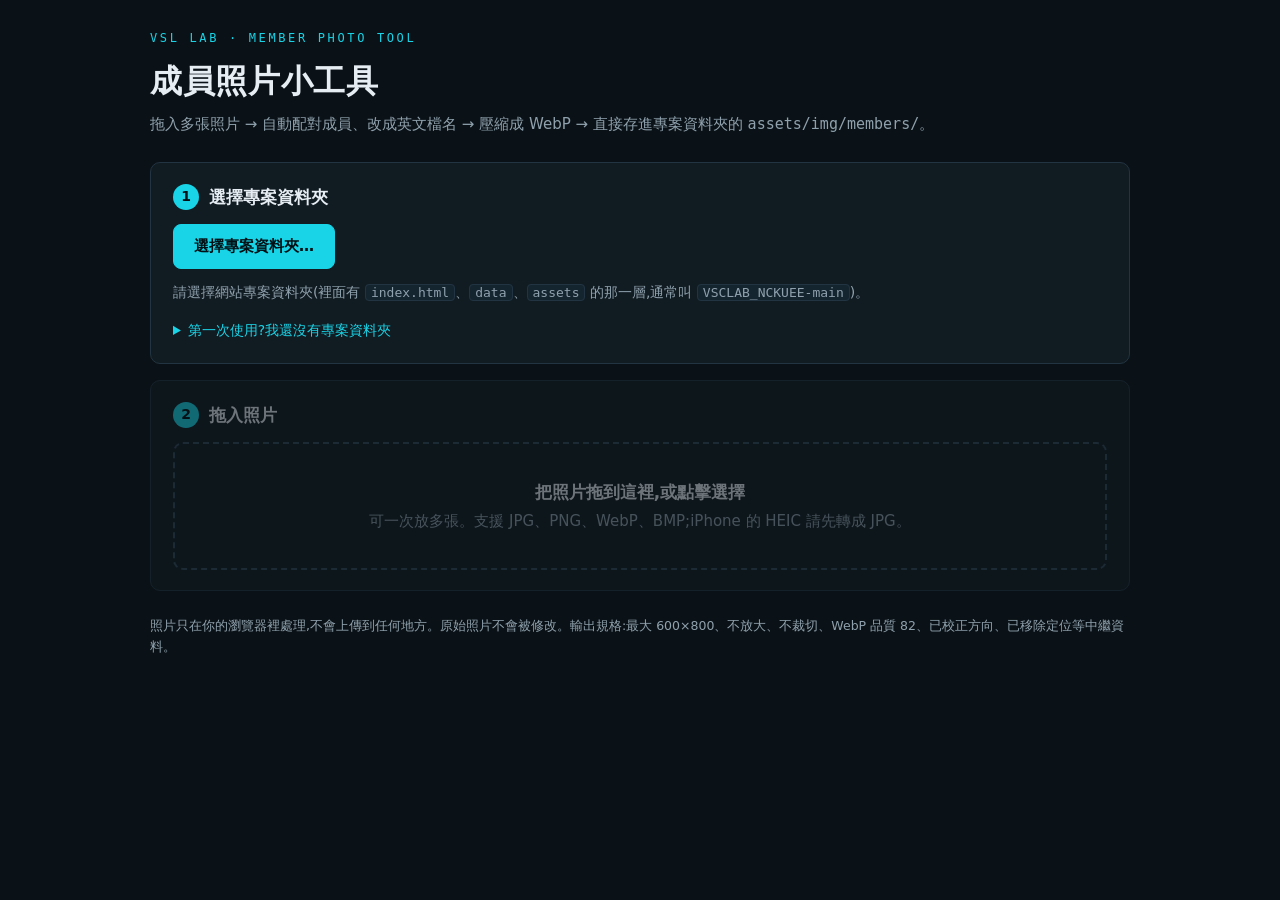
<file: tools/member-photo-tool.html>
<!doctype html>
<html lang="zh-Hant-TW">
<head>
<meta charset="utf-8">
<meta name="viewport" content="width=device-width, initial-scale=1">
<title>成員照片小工具 | 視覺與伺服控制實驗室</title>
<meta name="robots" content="noindex">
<style>
:root {
  --bg: #0b1217; --panel: #111b22; --panel2: #152530; --line: #223441; --line2: #2f4757;
  --text: #e6edf3; --muted: #8fa1ad; --acc: #19d3e6; --on-acc: #001014;
  --ok: #3ddc97; --warn: #ffb020; --err: #ff6b6b;
}
* { box-sizing: border-box; }
html { color-scheme: dark; }
body { margin: 0; background: var(--bg); color: var(--text); line-height: 1.7; font-size: 15px;
  font-family: "Segoe UI", "Microsoft JhengHei", "PingFang TC", "Noto Sans TC", system-ui, sans-serif; }
.wrap { width: min(980px, 94vw); margin: 0 auto; padding: 32px 0 80px; }
h1 { font-size: clamp(24px, 4vw, 32px); margin: 0 0 4px; letter-spacing: .02em; }
.sub { color: var(--muted); margin: 0 0 24px; }
.kicker { font: 12px/1 ui-monospace, Consolas, monospace; letter-spacing: .22em; color: var(--acc); margin-bottom: 10px; }
.card { background: var(--panel); border: 1px solid var(--line); border-radius: 10px; padding: 20px 22px; margin-bottom: 16px; }
.card[hidden] { display: none; }
.card.off { opacity: .45; pointer-events: none; }
h2 { font-size: 17px; margin: 0 0 12px; display: flex; align-items: center; gap: 10px; }
.num { flex: none; width: 26px; height: 26px; border-radius: 50%; background: var(--acc); color: var(--on-acc);
  display: grid; place-items: center; font-weight: 800; font-size: 14px; }
.btn { appearance: none; border: 1px solid var(--acc); background: var(--acc); color: var(--on-acc); font: inherit; font-weight: 700;
  padding: 9px 20px; border-radius: 8px; cursor: pointer; }
.btn:hover { filter: brightness(1.08); }
.btn.ghost { background: transparent; color: var(--acc); }
.btn.small { padding: 4px 12px; font-size: 13px; font-weight: 600; }
.btn:disabled { opacity: .4; cursor: not-allowed; filter: none; }
.btn.big { padding: 12px 28px; font-size: 16px; }
.row { display: flex; flex-wrap: wrap; gap: 10px; align-items: center; }
.msg { margin-top: 12px; font-size: 14px; }
.msg.ok { color: var(--ok); } .msg.err { color: var(--err); } .msg.wait { color: var(--muted); }
.banner { background: #3a2a0c; border: 1px solid var(--warn); color: #ffd98a; padding: 12px 16px; border-radius: 8px; margin-bottom: 16px; }
.banner[hidden] { display: none; }
details.help { margin-top: 14px; color: var(--muted); font-size: 14px; }
details.help summary { cursor: pointer; color: var(--acc); }
details.help ol { margin: 8px 0 0; padding-left: 22px; }
details.help code, .msg code, td code, li code { background: var(--panel2); border: 1px solid var(--line); border-radius: 4px; padding: 0 5px; font-size: 13px; }

#drop { border: 2px dashed var(--line2); border-radius: 10px; padding: 34px 16px; text-align: center; color: var(--muted); cursor: pointer; transition: .15s; }
#drop:hover, #drop.over { border-color: var(--acc); background: rgba(25, 211, 230, .06); color: var(--text); }
#drop b { color: var(--text); display: block; font-size: 17px; margin-bottom: 2px; }

.list { display: flex; flex-direction: column; gap: 10px; margin-top: 4px; }
.item { display: grid; grid-template-columns: 64px minmax(0, 1.2fr) minmax(0, 1.1fr) minmax(0, 1.5fr) 30px; gap: 8px 14px; align-items: center;
  background: var(--panel2); border: 1px solid var(--line); border-radius: 8px; padding: 10px 12px; }
.item.bad { border-color: #5a2b2b; }
.pv { width: 64px; height: 85px; background: #0b1217; border: 1px solid var(--line); border-radius: 6px; display: grid; place-items: center; overflow: hidden; font-size: 12px; color: var(--muted); text-align: center; }
.pv img { width: 100%; height: 100%; object-fit: contain; }
.fn { min-width: 0; }
.fn .o { font-weight: 600; word-break: break-all; }
.fn .s { color: var(--muted); font-size: 12.5px; }
select, input[type=text] { width: 100%; background: var(--bg); color: var(--text); border: 1px solid var(--line2); border-radius: 6px; padding: 7px 9px; font: inherit; }
select:focus, input[type=text]:focus { outline: 2px solid var(--acc); outline-offset: 0; }
.nmbox { display: flex; align-items: center; gap: 6px; }
.nmbox span { color: var(--muted); flex: none; }
.st { grid-column: 2 / 5; font-size: 13px; }
.st.ok { color: var(--ok); } .st.warn { color: var(--warn); } .st.err { color: var(--err); } .st.wait { color: var(--muted); }
.x { background: none; border: 0; color: var(--muted); font-size: 18px; cursor: pointer; align-self: start; }
.x:hover { color: var(--err); }
.opts { margin-top: 14px; display: flex; flex-wrap: wrap; gap: 16px 28px; align-items: center; justify-content: space-between; }
.opts label { cursor: pointer; }
.hint { color: var(--muted); font-size: 13px; }
.badge { font-size: 12px; color: var(--warn); margin-left: 6px; }

#results h3 { margin: 18px 0 6px; font-size: 15px; }
#results ul { margin: 0; padding-left: 20px; }
#results .tot { font-size: 16px; }
.box { background: var(--panel2); border: 1px solid var(--line); border-radius: 8px; padding: 12px 16px; margin-top: 10px; }
.mono { font-family: ui-monospace, Consolas, monospace; font-size: 13px; word-break: break-all; }
a { color: var(--acc); }
#toast { position: fixed; left: 50%; bottom: 24px; transform: translateX(-50%); background: #223441; border: 1px solid var(--line2); padding: 8px 18px; border-radius: 8px; opacity: 0; pointer-events: none; transition: .2s; z-index: 10; }
#toast.on { opacity: 1; }
footer { color: var(--muted); font-size: 12.5px; margin-top: 24px; }
@media (max-width: 760px) {
  .item { grid-template-columns: 64px 1fr 30px; }
  .item .fn { grid-column: 2; } .item .mb, .item .nmbox { grid-column: 1 / 4; } .st { grid-column: 1 / 4; } .x { grid-column: 3; grid-row: 1; }
}
</style>
</head>
<body>
<main class="wrap">
  <div class="kicker">VSL LAB · MEMBER PHOTO TOOL</div>
  <h1>成員照片小工具</h1>
  <p class="sub">拖入多張照片 → 自動配對成員、改成英文檔名 → 壓縮成 WebP → 直接存進專案資料夾的 <code>assets/img/members/</code>。</p>

  <div id="unsupported" class="banner" hidden><b>這個瀏覽器不能使用本工具。</b>請改用電腦版 <b>Chrome</b> 或 <b>Edge</b> 開啟(需要「選擇資料夾並寫入檔案」的功能)。</div>

  <section class="card" id="s1">
    <h2><span class="num">1</span>選擇專案資料夾</h2>
    <div class="row">
      <button class="btn" id="btnPick" type="button">選擇專案資料夾…</button>
    </div>
    <div class="msg wait" id="folderMsg">請選擇網站專案資料夾(裡面有 <code>index.html</code>、<code>data</code>、<code>assets</code> 的那一層,通常叫 <code>VSCLAB_NCKUEE-main</code>)。</div>
    <details class="help">
      <summary>第一次使用?我還沒有專案資料夾</summary>
      <ol>
        <li>打開 <a href="https://github.com/JhuoQing/VSCLAB_NCKUEE" target="_blank" rel="noopener">GitHub 倉庫頁面</a>,按綠色「Code」→「Download ZIP」。</li>
        <li>在下載的 ZIP 上按右鍵 →「解壓縮全部」,會得到 <code>VSCLAB_NCKUEE-main</code> 資料夾。</li>
        <li>回到這裡按「選擇專案資料夾」,選那個資料夾。下次再按,選取視窗會自動停在上次的位置。</li>
        <li>瀏覽器會跳出確認視窗,請按「查看檔案」,再按「編輯檔案」(中文字樣可能略有不同,按「允許」那一個就對了)。這是瀏覽器的安全規定,只有你選的這個資料夾會被存取。</li>
      </ol>
    </details>
  </section>

  <section class="card off" id="s2">
    <h2><span class="num">2</span>拖入照片</h2>
    <div id="drop" tabindex="0" role="button" aria-label="拖入或點擊選擇照片">
      <b>把照片拖到這裡,或點擊選擇</b>
      可一次放多張。支援 JPG、PNG、WebP、BMP;iPhone 的 HEIC 請先轉成 JPG。
    </div>
    <input id="file" type="file" accept="image/*,.heic,.heif" multiple hidden>
  </section>

  <section class="card" id="s3" hidden>
    <h2><span class="num">3</span>確認配對與檔名</h2>
    <div class="hint" style="margin:-4px 0 12px">預覽圖就是實際會存的結果。原檔名是中文姓名會自動配對成員,其他的請從下拉選單選人;英文檔名可以直接修改。</div>
    <div class="list" id="list"></div>
    <div class="opts">
      <div>
        <label><input type="checkbox" id="chkUpdate" checked> 同時更新 <code>data/members.js</code> 的 <code>photo</code> 欄位(建議勾選)</label>
        <div class="hint">不勾的話,圖片進了資料夾,網站上也不會顯示。</div>
      </div>
      <div class="row">
        <button class="btn ghost small" id="btnClear" type="button">清空全部</button>
        <button class="btn big" id="btnSave" type="button" disabled>存進專案資料夾</button>
      </div>
    </div>
  </section>

  <section class="card" id="results" hidden></section>

  <footer>照片只在你的瀏覽器裡處理,不會上傳到任何地方。原始照片不會被修改。輸出規格:最大 600×800、不放大、不裁切、WebP 品質 82、已校正方向、已移除定位等中繼資料。</footer>
</main>
<div id="toast"></div>

<script>
"use strict";
(() => {
/* ============ 設定 ============ */
const MAX_W = 600, MAX_H = 800, QUALITY = 0.82;
const OUT_REL = ["assets", "img", "members"];
const REPO = "JhuoQing/VSCLAB_NCKUEE";
// 拼音表(自動建議英文檔名用):由 ICU 的 Han-Latin 轉換產生,涵蓋基本漢字區,已去除聲調。格式「拼音:字字字|…」
const PINYIN_DATA = "a:啊嗄锕阿|ai:伌僾凒叆哀哎唉啀嗌嗳嘊噯埃塧壒娭娾嫒嬡愛懓懝挨捱敱敳昹暧曖欸毐溰溾濭爱瑷璦癌皑皚皧瞹矮砹硋碍礙艾蔼薆藹譪譺躷銰鎄鑀锿閡隘霭靄靉餲馤騃鱫鴱|an:侒俺儑唵啽垵埯堓婩媕安岸峖庵按揞晻暗案桉氨洝犴玵痷盦盫罯胺腤荌菴萻葊蓭誝諳谙豻貋銨錌铵闇隌雸鞌鞍韽馣鮟鵪鶕鹌黯鿷|ang:卬岇昂昻枊盎肮醠骯|ao:傲凹厫嗷嗸坳垇墺奡奥奧媪媼嫯岙岰嶅嶴廒慠懊扷抝拗摮擙敖柪梎滶澳熬爊獒獓璈磝翱翶翺聱芺蔜螯袄襖謷謸軪遨鏊鏖镺隞隩驁骜鰲鳌鷔鼇鿫|ba:丷仈八叐叭吧哵坝坺垻墢壩夿妭岜峇巴巼弝扒把抜拔捌朳柭欛灞炦爸犮玐疤癹矲笆粑紦罢罷羓耙胈芭茇菝蚆覇詙豝跁跋軷釛釟鈀钯霸靶颰魃魞鮊鲃鲅鲌鼥|bai:佰庍拜拝挀捭掰摆擘擺敗柏栢猈瓸白百稗竡粨粺絔薭襬贁败韛|ban:伴办半坂坢姅岅怑扮扳拌搬攽斑斒昄板柈湴版班瓣瓪瘢癍秚粄絆绊舨般蝂螁螌褩辦辬鈑鉡钣闆阪靽頒颁魬鳻|bang:傍垹塝帮幇幚幫捠搒梆棒棓榜浜牓玤磅稖綁縍绑膀艕蒡蚌蜯謗谤邦邫鎊镑鞤髈|bao:佨保儤勹勽包堡堢報媬嫑孢宝宲寚寳寶忁怉报抱暴曓枹煲爆珤窇笣緥胞苞菢葆蕔薄藵虣蚫袌褒褓襃豹賲趵鉋鑤铇闁雹靌靤飹飽饱駂骲髱鮑鲍鳵鴇鸨齙龅|bei:俻倍偝偹備僃北卑呗唄备孛悖悲惫愂憊揹昁杯桮梖椑焙牬犕狈狽珼琲盃碑碚禙糒背苝蓓藣蛽被褙誖貝贝軰輩辈邶郥鄁鉳鋇鐾钡陂鞁鞴骳鵯鹎|ben:倴坋坌奔奙捹撪本栟桳楍泍渀犇獖畚笨翉苯贲輽逩錛锛|beng:伻傰嘣埄埲塴奟崩嵭揼泵琣琫甏甭痭祊絣綳繃绷菶蹦迸逬鏰镚閍鞛|bi:佊佖俾偪匕吡哔啚嗶坒堛壁夶奰妣妼婢嬖嬶屄币幣幤庇庳廦弊弻弼彃彼必怭怶愊愎敝斃朼枈柀柲梐楅榌比毕毖毙毴沘湢滗滭潷濞煏熚狴獘獙珌璧畀畁畢疕疪痹痺皕睤碧禆秕笓笔筆筚箄箅箆篦篳粃粊綼縪繴罼聛腷臂舭苾荜荸萆萞蓖蓽蔽薜蜌螕袐裨襅襞襣觱詖诐豍貏貱賁贔赑跸蹕躃躄逼避邲鄙鄨鄪鉍鎞鏎鐴铋閇閉閟闭陛鞸韠飶饆馝駜驆髀髲魓鮅鰏鲾鵖鷝鷩鼊鼻|bian:便匾卞变変峅弁徧忭惼扁抃揙昪汳汴炞煸牑猵獱玣甂砭碥稨窆笾箯籩糄編緶缏编艑苄萹藊蝙褊覍變貶贬辡辧辨辩辫辮辯边辺遍邉邊釆鍽閞鞭鯾鯿鳊鴘|biao:俵儦墂婊幖彪摽杓标標檦淲滮瀌灬熛爂猋瘭磦穮脿膘臕蔈藨表裱褾諘謤贆錶鏢鑣镖镳颩颮颷飆飇飈飊飑飙飚驃驫骉骠髟鰾鳔|bie:別别咇彆徶憋瘪癟莂虌蛂蟞襒蹩鱉鳖鼈龞|bin:傧儐宾彬摈擯斌梹椕槟檳殡殯氞汃滨濒濱濵瀕玢瑸璸砏繽缤膑臏虨豩豳賓賔邠鑌镔霦顮髌髕髩鬂鬓鬢|bing:丙並仌仒併倂偋傡兵冫冰垪寎并幷庰怲抦掤摒昞昺柄栤棅氷炳病眪禀秉稟窉竝苪蛃誁邴鈵鉼鋲陃靐鞆鞞餅餠饼鮩|bo:亳仢伯侼僠僰剝剥勃博卜哱啵嚗孹嶓帗帛愽懪拨挬搏撥播檗欂波浡淿渤溊煿牔犦犻狛猼玻瓝瓟癶癷盋砵碆礡礴秡箔箥簙簸糪紴缽肑胉脖膊舶艊苩菠萡葧蔔蘗袚袯袰袹襏襮譒豰跛踣蹳郣鈸鉑鉢鋍鎛鑮钵钹铂镈餑餺饽馎馛馞駁駮驋驳髆髉鮁鱍鵓鹁|bu:不佈勏卟吥咘哺喸埔埗埠峬布庯廍怖悑抪捕捗晡柨步歨歩瓿篰簿荹蔀补補誧踄轐逋部郶醭鈽钚钸餔餢鳪鵏鸔|ca:嚓囃擦攃礤礸遪|cai:倸偲啋埰婇寀彩才採材棌毝猜睬綵縩纔菜蔡裁財财跴踩采|can:傪儏参參叄叅喰嬠孱惨惭慘慙慚憯掺摻朁残殘湌澯灿燦爘璨穇篸粲薒蚕蝅蠶蠺謲飡餐驂骖黪黲|cang:仓仺伧倉傖嵢欌沧滄濸獊舱艙苍蒼藏螥賶鑶鶬鸧|cao:嘈嶆愺懆撡操曹曺槽漕糙肏艚艸艹草蓸螬褿襙鄵鏪騲|ce:侧側冊册厕厠墄廁恻惻憡拺敇测測畟笧策筞筴箣簎粣荝萗萴蓛|cen:岑嵾梣涔笒|ceng:噌层層嶒曽曾竲蹭驓|cha:侘偛叉嗏垞奼姹察岔嵖差扠挿插揷搽杈查槎檫汊猹疀碴秅紁肞臿艖茬茶衩詧詫诧蹅銟鍤鑔锸镲靫餷馇|chai:侪儕喍囆拆柴犲瘥祡芆茝虿蠆袃訍豺釵钗齜|chan:丳产僝儃儳冁刬剗剷劖啴嘽嚵囅壥婵嬋嵼巉幝幨廛忏懴懺搀摌摲攙斺旵梴棎欃毚浐湹滻潹潺澶瀍瀺灛煘燀獑產産硟磛禅禪簅緾繟纏纒缠羼艬蒇蕆蝉蟬蟾裧襜覘觇誗諂譂讇讒谄谗躔辴辿鄽酁鉆鋋鋓鏟鑱铲镡镵閳闡阐韂顫颤饞馋骣|chang:仧仩伥倀倡偿僘償兏厂厰唱嘗嚐场場塲娼嫦尝常廠徜怅悵惝敞昌昶晿暢椙氅淐焻猖玚琩瑒瑺瓺甞畅畼肠腸膓苌菖萇蟐裮誯鋹鋿錩鏛锠镸閶阊韔鬯鯧鱨鲳鲿鼚|chao:仦仯勦吵嘲巐巢巣弨怊抄晁朝樔欩漅潮炒焣焯煼牊眧窲罺耖觘訬謿超轈鄛鈔钞麨鼂鼌|che:伡俥偖勶唓坼屮彻徹扯掣撤撦澈烢爡瞮砗硨硩聅莗蛼車车迠頙|chen:儭嗔嚫塵墋夦宸尘忱愖抻捵揨敐晨曟榇樄櫬沉煁琛疢瘎瞋硶碜磣綝縝臣茞莀莐蔯薼螴衬襯訦諃諶謓讖谌谶賝贂趁趂趻踸軙辰迧郴醦鈂鍖陈陳霃鷐麎齓齔龀|cheng:丞乗乘侱偁僜呈城埕堘塍塖娍宬峸庱徎悜惩憆憕懲成承挰掁摚撐撑晟朾枨柽棖棦椉橕橙檉檙泟洆浾湞溗澂澄瀓爯牚珵珹琤畻睈瞠碀秤称程稱穪窚竀筬絾緽罉脀脭荿蛏蟶裎誠诚赪赬逞郕酲鋮鏳鏿鐣铖阷靗頳饓騁騬骋鯎|chi:侈侙傺勅勑卶叱叺吃呎哧啻喫嗤噄坻垑墀妛媸尺岻弛彨彲彳恜恥慗憏懘抶持摛攡敕斥杘欼歭歯池湁漦灻炽烾熾瓻痓痴痸瘈瘛癡眵瞝硳竾笞筂箎篪粚絺翄翅翤翨耻肔胣胵腟茌荎蚇蚩蚳螭袲袳裭褫訵誺謘貾赤赿趍趩跮踟迟遅遟遫遲鉓鉹銐雴飭饎饬馳驰魑鴟鵄鶒鷘鸱麶黐齒齝齿|chong:充冲嘃埫宠寵崇崈徸忡憃憧揰摏沖浺爞珫緟罿翀舂艟茺虫蝩蟲衝褈蹖銃铳隀|chou:丑丒仇侴俦偢儔吜嚋婤嬦帱幬怞惆愁懤抽搊杻杽栦椆殠燽犨犫畴疇瘳皗瞅矁稠筹篘籌紬絒綢绸臭臰菗薵裯讎讐踌躊遚酧酬醜醻雔雠魗|chu:亍俶傗储儊儲処出刍初厨嘼埱处媰岀幮廚怵憷拀搐摴敊斶杵柷椘楚楮榋樗橱橻檚櫉櫥欪歜滀滁濋犓珿琡璴畜矗础礎竌竐篨絀绌耡臅芻蒢蒭蓫蕏藸處蜍蟵褚触觸諔豖豠貙趎踀蹰躇躕鄐鉏鋤锄閦除雏雛鶵黜齣齭齼|chua:欻歘|chuai:啜嘬揣搋膗膪踹|chuan:串传傳僢剶喘圌巛川暷椽歂氚汌猭玔瑏穿篅舛舡舩船荈賗踳輲遄釧钏鶨|chuang:傸凔刅创刱剏剙創噇幢床怆愴摐摤牀牎牕疮瘡磢窓窗窻闖闯|chui:倕吹垂埀捶搥棰椎槌炊箠腄菙錘鎚锤陲顀龡|chun:偆唇堾媋惷旾春暙杶椿槆橁櫄浱淳湻滣漘犉瑃睶箺純纯脣莼萅萶蒓蓴蝽蠢賰輴醇醕錞陙鯙鰆鶉鶞鹑|chuo:嚽娕娖婼惙戳擉歠涰磭綽繛绰腏趠踔輟辍辵辶逴酫鑡齪龊|ci:伺佌佽偨刺刾呲垐堲嬨庛慈朿柌栨次此泚濨玼珁瓷甆疵皉磁礠祠糍絘縒茈茦茨莿薋蛓螆蠀詞词賜赐趀跐辝辞辤辭雌飺餈骴髊鮆鴜鶿鷀鹚齹|cong:丛从匆叢囪囱婃孮従徖從忩怱悤悰慒憁暰枞棇樅樬樷欉淙漎漗潀潨灇焧熜爜琮瑽璁瞛篵緫繱聡聦聪聰苁茐葱蓯蔥藂蟌誴謥賨賩鍯鏦騘驄骢|cou:凑湊腠輳辏|cu:促噈媨徂憱殂猝瘄瘯簇粗縬脨蔟觕誎趗踧蹙蹴蹵酢醋顣麁麄麤鼀|cuan:巑撺攛櫕欑殩汆熶爨穳窜竄篡簒蹿躥鋑鑹镩|cui:乼伜倅催凗啐啛墔崔嶉忰悴慛摧榱槯毳淬漼濢焠獕璀疩瘁皠磪竁粋粹紣綷縗缞翆翠脃脆脺膬膵臎萃襊趡鏙顇|cun:侟刌吋存寸忖拵村澊皴竴籿膥踆邨|cuo:剉剒厝夎嵯嵳挫措搓撮斮棤瑳痤睉矬磋脞莝莡蒫蓌蔖虘蹉躦逪遳酂醝銼錯锉错鹺鹾|da:亣剳匒呾咑哒嗒噠垯墶大妲怛打搭撘汏沓炟燵畗畣瘩眔笚笪答繨羍耷荅荙薘蟽褡詚跶躂达迏迖迚逹達鎉鎝鐽阘靼鞑韃龖龘|dai:代侢傣叇呆呔垈埭岱帒带帯帶廗待怠懛戴曃柋歹殆瀻獃玳瑇甙簤紿緿绐艜蚮袋襶貸贷蹛軑軚軩轪迨逮霴靆骀鮘鴏黛黱|dan:丹亶伔但僤儋刐勯匰单単啖啗啿單嘾噉嚪妉媅帎弹弾彈惮憚憺抌担掸撢撣擔旦柦殚殫氮沊泹淡澸澹狚玬瓭甔疍疸瘅癉癚眈砃禫窞箪簞紞繵耼耽聃聸胆腅膽萏蓞蛋蜑衴褝襌觛誕诞贉赕躭郸鄲霮頕饏馾駳髧鴠黕黮鿕|dang:儅党凼噹圵垱壋婸宕嵣当愓挡擋攩档檔欓氹潒澢灙珰璗璫瓽當盪瞊砀碭礑筜簜簹艡荡菪蕩蘯蟷裆襠譡讜谠趤逿鐺铛闣雼黨|dao:倒刀刂到叨噵壔导導岛島嶋嶌嶹忉悼捣捯搗擣朷椡槝檤氘焘燾瓙盗盜祷禂禱稲稻箌纛翢翿舠艔菿衜衟蹈軇道釖陦隝隯魛鱽|de:嘚地得徳德恴悳惪棏淂的脦鍀锝|den:扥扽|deng:凳噔墱嬁嶝戥朩櫈灯燈璒登瞪磴竳等簦艠覴豋蹬邓鄧鐙镫隥|di:仾低俤偙僀厎呧唙啇啲嘀嚁坔坘埊埞堤墑墬奃娣媂嫡嶳帝底廸弟弤彽怟慸抵拞掋摕敌敵旳杕枤柢梊梑棣樀氐涤渧滌滴焍牴狄玓珶甋眱睇砥碲磾祶禘笛第篴籴糴締缔羝翟聜腣苖荻菂菧蒂蔋蔐蔕藡蝃螮袛覿觌觝詆諦诋谛豴趆踶蹢軧迪递逓遞遰邸釱鉪鍉鏑镝阺隄靮鞮頔馰骶髢鬄鯳鸐|dian:佃傎典厧嚸坫垫墊壂奌奠婝婰嵮巅巓巔店惦扂掂攧敁敟椣槇槙橂橝殿淀滇澱点猠玷琔电甸瘨癜癫癲碘簟蒧蕇蜔跕踮蹎钿阽電靛顚顛颠驔點齻|diao:伄凋刁刟叼吊奝屌弔弴彫扚掉殦汈琱瘹瞗碉窎窵竨簓蓧藋虭蛁訋調调貂釣鈟銱鋽鑃钓铞铫雕雿魡鮉鯛鲷鳭鵰鼦|die:叠哋喋嗲垤堞峌嵽幉恎惵戜挕揲昳曡殜氎爹牃牒瓞畳疂疉疊眣眰碟絰绖耊耋胅臷艓苵蜨蝶褋褺詄諜谍趃跌蹀迭镻鰈鲽|ding:丁仃叮啶奵定嵿帄忊椗濎玎疔盯矴碇碠磸耵聢腚萣薡虰蝊訂订酊釘鋌錠鐤钉铤锭靪頂顁顶飣饤鼎鼑|diu:丟丢銩铥|dong:东侗倲働冬冻凍动動咚垌埬墥姛娻嬞岽峒崠崬徚恫懂戙挏昸東栋棟氡氭洞涷湩硐笗箽絧胨胴腖苳菄董蕫蝀諌迵霘駧鮗鯟鶇鶫鸫鼕鿴|dou:乧兜兠吺唗唞抖斗斣枓梪橷毭浢痘窦竇篼脰荳蔸蚪豆逗郖都酘鈄閗闘阧陡餖饾鬥鬦鬪鬬鬭|du:凟剢匵厾嘟堵妒妬嬻帾度杜椟櫝殬殰毒涜渎渡瀆牍牘犊犢独獨琽瓄皾督睹碡秺笃篤肚芏荰蝳螙蠧蠹裻覩読讀讟读豄賭贕赌醏錖鍍鑟镀闍阇靯韇韣韥騳髑黩黷|duan:偳剬塅媏断斷椴段毈煅瑖短碫端簖籪緞缎耑腶葮褍躖鍛鍴锻|dui:兊兌兑垖堆塠对対對嵟怼憝憞懟濧瀩痽碓磓祋綐薱襨譈譵鐓鐜镦队陮隊頧鴭|dun:伅吨噸囤墩墪庉惇撉撴敦楯橔沌潡炖燉犜獤盹盾砘碷礅蜳趸踲蹲蹾躉逇遁遯鈍钝頓顿驐|duo:亸凙刴剁剟剫咄哆哚喥嚉嚲垛垜埵堕墮墯多夛夺奪奲尮崜嶞惰憜挅挆掇敓敚敠敪朵朶柁柮桗椯毲畓痥綞缍舵裰趓跢跥跺踱躱躲軃鈬鍺鐸铎陊陏飿饳鮵鵽|e:俄偔僫匎卾厄吪呃呝咢咹噁噩囮垩堊堮妸妿姶娥娿婀屙屵岋峉峨峩崿廅恶悪惡愕戹扼搤搹擜枙櫮歞歺涐湂珴琧痾皒睋砈砐砨硆磀礘腭苊莪萼蕚蚅蛾蝁覨訛詻誐諤譌讍讹谔豟軛軶轭迗遌遏遻鄂鈋鈪鍔鑩锇锷閼阏阨阸頋頞頟額顎颚额餓餩饿騀魤魥鰐鰪鱷鳄鵈鵝鵞鶚鹅鹗齃齶|ei:誒诶|en:奀峎恩摁煾蒽|eng:鞥|er:二佴侕儿児兒刵厼咡唲尒尓尔峏弍弐栭栮樲毦洏洱爾珥粫而耳聏胹荋薾衈袻誀貮貳贰趰輀轜迩邇鉺铒陑隭餌饵駬髵鮞鲕鴯鸸|fa:乏伐佱傠发垡姂彂栰橃沷法浌灋珐琺疺発發瞂砝笩筏罚罰罸茷蕟藅醱鍅閥阀髪髮|fan:仮凡凢凣勫匥反噃墦奿婏嬎嬏帆幡忛憣払旙旛杋柉梵棥樊橎氾汎泛渢滼瀪瀿烦煩燔犯璠畈番盕矾礬笲笵範籓籵緐繁繙羳翻膰舤舧范蕃薠藩蘩蠜襎訉販贩蹯軓軬轓返釩鐇鐢钒颿飜飯飰饭鱕鷭|fang:仿倣匚坊埅堏妨彷房放方旊昉昘枋汸淓牥瓬眆紡纺肪舫芳蚄訪访趽邡鈁錺钫防髣魴鰟鲂鴋鶭|fei:俷剕匪厞吠啡奜妃婓婔屝废廃廢悱扉斐昲暃曊朏杮棐榧櫠沸淝渄濷狒猆疿痱癈篚緋绯翡肥肺胇胐腓芾菲萉蕜蜚蜰蟦裶誹诽費费鐨镄陫霏靅非靟飛飝飞餥馡騑騛鯡鲱鼣|fen:份偾僨兝兺分吩哛坟墳奋奮妢岎帉幩弅忿愤憤昐朆朌枌梤棻棼橨氛汾濆瀵炃焚燌燓秎竕粉粪糞紛纷羒羵翂肦膹芬蒶蕡蚠蚡衯訜豮豶躮轒酚鈖鐼隫雰餴饙馚馩魵鱝鲼黂黺鼖鼢|feng:丰仹俸偑僼冯凤凨凬凮唪堸夆奉妦寷封峯峰崶捀摓枫桻楓檒沣沨浲湗溄漨灃烽焨煈犎猦琒甮疯瘋盽砜碸篈綘縫缝艂葑蘴蜂蠭覂諷讽豐賵赗逢鄷酆鋒鎽鏠锋闏霻靊風飌风馮鳯鳳鴌麷|fiao:覅|fo:仏坲梻|fou:否妚殕紑缶缹缻裦雬鴀|fu:乀乶付伏伕佛俌俘俛俯偩傅冨冹凫刜副匐呋呒咈咐哹嘸坿垘垺复夫妇妋姇娐婦媍嬔孚孵富尃岪峊巿幅幞府弗弣彿復怤怫懯扶抚拂拊捬撨撫敷斧旉服枎柎柫栿桴棴椨椱榑氟泭洑浮涪滏澓炥烰焤父玞玸琈甫甶畉畐痡癁盙砆砩祓祔福禣秿稃稪竎符笰筟箙簠粰糐紨紱紼絥綍綒緮縛绂绋缚罘罦翇肤胕腐腑腹膚艀艴芙芣苻茀茯荂荴莩菔萯葍蕧虙蚥蚨蚹蛗蜅蜉蝜蝠蝮衭袝袱複褔襆襥覄覆訃詂諨讣豧負賦賻负赋赙赴趺跗踾輔輹輻辅辐邞郙郛鄜酜釜釡鈇鉘鉜鍑鍢阜阝附陚韍韨頫颫馥駙驸髴鬴鮄鮒鮲鰒鲋鳆鳧鳬鳺鴔鵩鶝麩麬麱麸黻黼|ga:呷嘎嘠噶尕尜尬旮玍錷钆魀|gai:丐乢侅匃匄垓姟峐忋戤摡改晐杚概槩槪溉漑瓂畡盖祴絠絯荄葢蓋該该豥賅賌赅郂鈣钙阣陔隑|gan:乹亁仠倝凎凲坩尲尴尶尷干幹忓感扞擀攼敢旰杆柑桿榦橄檊汵泔淦漧澉灨玕甘疳皯盰矸秆稈竿笴筸簳粓紺绀肝芉苷衦詌贑贛赣赶趕迀酐骭魐鰔鱤鳡鳱|gang:冈冮刚剛堈堽岗岡崗戅戆掆杠棡槓港焵焹牨犅疘矼筻綱纲缸罁罓罡肛釭鋼鎠钢鿍|gao:勂吿告夰峼搞暠杲槀槁槔槹橰檺櫜滜皋皐睾祮祰禞稁稾稿筶篙糕縞缟羔羙膏臯菒藁藳誥诰郜鋯锆镐韟餻高髙鷎鷱鼛|ge:个仡佮個割匌各呄咯哥哿嗝嗰圪塥彁愅戈戓戨挌搁搿擱敋格槅櫊歌滆滒牫牱犵獦疙硌箇纥肐胳膈臵舸茖葛虼蛒袼裓觡諽謌輵轕鎶铬镉閣閤阁隔革鞈鞷韐韚騔骼鬲鮯鴐鴚鴿鸽鿔|gei:給给|gen:亘亙哏揯搄根艮茛跟|geng:刯哽埂堩峺庚挭暅更梗椩浭焿畊絚綆緪縆绠羮羹耕耿莄菮賡赓郠骾鯁鲠鶊鹒|gong:供公共功匑匔厷唝塨宫宮工巩幊廾弓恭愩慐拱拲攻杛栱汞熕珙碽糼羾肱莻蚣觥觵貢贡躬躳輁鞏髸龏龔龚|gou:佝冓勾坸垢够夠姤媾岣彀搆撀构枸構沟溝煹狗玽笱篝簼緱缑耇耈耉芶苟茩蚼袧褠覯觏訽詬诟豿購购遘鈎鉤钩雊鞲韝|gu:估傦僱凅古呱咕唂唃啒嘏固堌夃姑嫴孤尳崓崮愲扢故柧梏棝榖榾橭毂汩沽泒淈濲瀔牯牿痼皷皼盬瞽祻稒穀笟箍箛篐糓縎罛罟羖股脵臌苽菇菰蓇薣蛄蛊蛌蠱觚詁诂谷軱軲轂轱辜逧酤鈲鈷錮钴锢雇顧顾餶馉骨鮕鯝鲴鴣鶻鸪鹄鹘鼓鼔|gua:冎刮剐剮劀卦叧啩坬寡挂掛栝歄煱瓜絓緺罣罫聒胍褂詿诖趏踻銽颪颳騧鴰鸹|guai:乖叏夬怪恠拐掴摑枴柺箉|guan:丱倌关冠官悹悺惯慣掼摜棺樌毌泴涫潅灌爟琯瓘痯瘝癏盥矔礶祼窤筦管罆罐舘莞蒄覌観觀观貫贯躀輨遦錧鏆鑵関闗關雚館馆鰥鱞鱹鳏鳤鸛鹳|guang:侊俇僙光咣垙姯广広廣撗桄欟洸灮炗炚炛烡犷獷珖胱臦臩茪輄逛銧黆|gui:亀佹傀刽刿劊劌匦匭匱厬圭垝妫姽媯嫢嬀宄嶡巂帰庋庪廆归恑摫撌攰攱昋晷朹柜桂桧椝椢槶槻槼檜櫃櫷歸氿湀炔猤珪瑰璝瓌癐癸皈瞡瞶硅祪禬窐筀簂簋胿膭茥蓕蛫螝蟡袿襘規规觤詭诡貴贵跪軌轨邽郌閨闺陒鞼騩鬶鬹鬼鮭鱖鱥鲑鳜龜龟|gun:丨惃棍滚滾璭睔睴磙緄绲蓘蔉衮袞謴輥辊鮌鯀鲧|guo:呙咼啯嘓囯囶囻国圀國埚堝墎崞帼幗彉彍惈慖果椁槨淉漍濄猓瘑粿綶聝腘膕菓蔮虢蜾蝈蟈裹褁輠过過郭鈛錁鍋鐹锅餜馃馘|ha:哈奤蛤铪|hai:亥咍咳嗐嗨嚡塰妎孩害氦海烸胲还還酼醢頦餀饚駭駴骇骸|han:丆佄傼兯函凾厈含咁哻唅喊圅垾娢嫨寒屽岾崡嵅悍憨憾捍撖撼旱晗晘暵梒歛汉汗浛浫涆涵漢澏瀚焊焓熯爳猂琀甝皔睅筨罕翰肣莟菡蔊蘫虷蚶蛿蜬蜭螒譀谽豃邗邯酣釬銲鋎鋡閈闬阚雗韓韩頇頷顄顸颔馠馯駻鬫魽鶾鼾|hang:垳夯斻杭沆珩笐筕絎绗航苀蚢貥迒頏颃魧|hao:傐儫号哠嗥嘷噑嚆嚎壕好恏悎昊昦晧暤暭曍椃毜毫浩淏滈澔濠灏灝獆獋獔皓皜皞皡皥秏竓籇耗聕茠蒿薃薅薧號蚝蠔諕譹豪貉郝鄗鎬顥颢鰝|he:何佫劾合呵咊和哬啝喝嗃嗬垎壑姀寉峆惒抲敆曷柇核楁欱毼河涸渮澕焃煂熆熇燺爀狢癋皬盇盉盍盒碋礉禾秴穒篕籺粭紇翮翯荷菏萂蚵螛蠚袔褐覈訶訸詥謞诃貈賀贺赫輅郃鉌鑉闔阂阖靍靎靏鞨頜颌饸魺鲄鶡鶮鶴鸖鹖鹤麧齕龁龢|hei:嘿潶黑黒|hen:佷很恨拫狠痕詪鞎|heng:亨哼啈堼姮恆恒悙桁横橫涥烆胻脝蘅衡鑅鴴鵆鸻|hm:噷|hong:仜叿吰吽呍哄嗊嚝垬妅娂宏宖弘彋揈撔晎汯泓洪浤渱渹潂澋澒灴烘焢玒玜硔硡竑竤粠紅紘紭綋红纮翃翝耾苰荭葒葓蕻薨虹訇訌讧谹谼谾軣輷轟轰鈜鉷銾鋐鍧閎閧闀闂闳霐霟鞃鬨魟鴻鸿黉黌|hou:侯候厚后吼喉垕堠帿後洉犼猴瘊睺矦篌糇翭翵葔豞逅郈鄇鍭餱骺鮜鯸鱟鲎鲘齁|hu:乎乕乥乯互俿冱冴匢匫呼唬唿喖嗀嘑嘝嚛囫垀壶壷壺婟媩嫭嫮寣岵帍幠弖弧忽怘怙恗惚戯戶户戸戽扈抇护搰摢斛昈昒曶枑楛楜槲槴歑汻沍沪泘浒淴湖滬滸滹瀫烀焀煳熩狐猢琥瑚瓠瓳祜笏箶簄粐糊絗綔縠胡膴芐苸萀葫蔛蔰虍虎虖虝蝴螜衚觳謼護軤轷鄠醐錿鍙鍸隺雐雽韄頀頶餬鬍魱鯱鰗鱯鳠鳸鵠鶘鶦鸌鹕鹱|hua:划劃化华哗嘩埖夻姡婲婳嫿嬅崋搳摦撶杹桦椛槬樺滑澅猾画畫畵硴磆糀繣舙花芲華蒊蕐蘤螖觟話誮諙諣譁譮话釪釫鋘錵鏵铧驊骅鷨黊|huai:咶坏壊壞徊怀懐懷槐櫰淮瀤耲蘹蘾褢褱踝|huan:唤喚喛嚾圜奂奐嬛宦寏寰峘嵈幻患愌懽换換擐攌桓梙槵欢歓歡洹浣涣渙漶澣澴烉焕煥犿狟獾环瑍環瓛痪瘓睆糫絙綄緩繯缓缳羦肒荁萈萑藧讙豢豲貆貛轘逭郇酄鉮鍰鐶锾镮闤阛雈驩鬟鯇鯶鰀鲩鴅鵍鹮|huang:偟兤凰喤堭塃墴奛媓宺崲巟幌徨怳恍惶愰慌晃晄曂朚楻榥櫎湟滉潢炾煌熀熿獚瑝璜癀皇皝皩磺穔篁篊簧縨肓艎荒葟蝗蟥衁詤諻謊谎趪遑鍠鎤鐄锽隍韹餭騜鰉鱑鳇鷬黃黄|hui:会佪僡儶匯卉咴哕喙嘒噅噕噦嚖囘回囬圚婎媈嬒孈寭屶屷幑廻廽彗彙彚徻徽恚恛恢恵悔惠慧憓懳拻挥揮撝晖晦暉暳會楎槥橞檅檓櫘殨毀毁毇汇泋洃洄浍湏滙潓澮濊瀈灰灳烠烣烩煇燬燴獩珲璤璯痐瘣睳瞺禈秽穢篲絵繢繪绘缋翙翚翬翽芔茴荟蔧蕙薈薉藱蘳虺蚘蛔蛕蜖蟪袆褘詯詼誨諱譓譭譿讳诙诲豗賄贿輝辉迴逥鏸鐬闠阓隓隳靧頮顪颒餯鮰鰴麾|hun:俒倱圂堚婚忶惛慁掍昏昬梡棔殙浑涽混渾溷焝琿睧睯繉荤葷觨諢诨轋閽阍餛馄魂鼲|huo:伙佸俰剨劐吙咟嚄嚯嚿夥奯惑或捇掝攉旤曤楇檴沎活湱漷濩瀖火獲癨眓矆矐砉祸禍秮秳穫耠耯臛艧获蒦藿蠖謋豁貨货邩鈥鍃鑊钬锪镬閄霍靃騞|ji:丌丮乩亟亼亽伋伎佶偈偮僟兾冀几击刉刏剂剞剤劑勣卙即卽及叝叽吉咭哜唧喞嗘嘰嚌圾坖垍基塈塉墼妀妓姞姫姬嫉季寂寄屐岌峜嵆嵇嵴嶯己幾庴廭彐彑彶徛忌忣急悸惎愱懻戟戢技挤掎揤撃撠擊擠敧旡既旣暨暩曁朞机极枅梞棘楫極槉槣樭機橶檕檝檵櫅殛毄汲泲洎济済湒漃漈潗激濈濟瀱焏犄犱狤玑璣畸畿疾痵瘠癠癪皀皍矶磯祭禝禨积稘稩稷稽穄穊積穖穧笄笈筓箕箿簊籍紀紒級継緝績繋繼级纪继绩缉罽羁羇羈耤耭肌脊膌臮艥芨芰茍茤荠葪蒺蓟蔇蕀蕺薊薺藉蘎蘮蘻虀虮螏蟣裚襀襋覉覊覬觊觙觭計記誋諅譏譤计讥记诘谻賫賷赍趌跡跻跽踖蹐蹟躋躤躸輯轚辑迹郆鄿銈銡錤鍓鏶鐖鑇鑙际際隮集雞雦雧霁霵霽鞿韲飢饑饥驥骥髻鬾魕魢鯚鰶鰿鱀鱭鱾鲚鲫鳮鵋鶏鶺鷄鷑鸄鸡鹡麂齌齎齏齑|jia:乫价伽佳假傢價加唊嘉圿埉夹夾婽嫁家岬幏徦忦恝戛戞扴抸拁斚斝架枷梜椵榎榢槚檟毠泇浃浹犌猳玾珈甲痂瘕稼笳糘耞胛腵茄荚莢葭蛱蛺袈裌豭貑賈贾跏跲迦郏郟鉀鉫鉿鋏鎵钾铗镓頬頰颊餄駕驾鴶鵊麚|jian:件俭俴倹健僭儉兼冿减剑剣剪剱劍劎劒劔劗囏囝坚堅堿墹奸姦姧寋尖幵建弿彅徤惤戋戔戩戬拣挸捡揀揃搛撿擶旔暕枧柬栫梘检検椷椾楗榗樫橺檢櫼歼殱殲毽洊涧渐減湔湕溅漸澗濺瀐瀳瀸瀽煎熞熸牋牮犍猏玪珔瑊瑐监監睑睷瞷瞼硷碊碱磵礀礆礛笕笺筧简箋箭篯簡籛糋絸緘縑繝繭缄缣翦肩腱臶舰艦艰艱茧荐菅菺葌葥蒹蔪蕑蕳薦藆虃螹蠒袸裥襇襉襺見覵覸见詃諓諫謇謭譼譾谏谫豜豣賎賤贱趝趼践踐踺蹇轞釼鉴鋻鍳鍵鏩鐗鐧鐱鑑鑒鑬鑯鑳锏键間间鞬鞯韀韉餞餰饯馢鬋鰎鰹鲣鳒鳽鵳鶼鹣鹸鹻鹼麉|jiang:傋僵勥匞匠壃夅奖奨奬姜将將嵹弜弶彊摪摾杢桨槳橿櫤殭江洚浆滰漿犟獎畕畺疅疆礓糡糨絳繮绛缰翞耩膙茳葁蒋蔣薑螀螿袶講謽讲豇酱醤醬降韁顜鱂鳉|jiao:交佼侥僥僬儌剿劋叫呌嘂嘄嘦噍噭姣娇嬌嬓孂峤峧嶕嶠嶣徺徼恔憍憿挍挢捁搅摷撟撹攪敎教敫敽敿斠晈暞曒椒櫵浇湫湬滘漖潐澆灚烄焦煍燋燞狡獥珓璬皎皦皭矫矯礁穚窌窖笅簥絞繳纐绞缴胶脚腳膠膲臫艽芁茭茮蕉藠虠蛟蟜蟭角訆譑譥賋趭跤踋較轇轎轿较郊酵醮釂鉸鐎铰隦餃饺驕骄鮫鱎鲛鵁鵤鷦鷮鹪|jie:丯介借倢偼傑刦刧刼劫劼卩卪吤喈喼嗟堦堺姐婕媎媘媫嫅孑尐屆届岊岕崨嵥嶻巀幯庎徣悈戒截拮捷接掲掶揭擑擮昅杰桀桝椄楐楬楶榤檞櫭毑洁湝滐潔煯犗玠琾界畍疌疖疥痎癤皆睫砎碣礍秸稭竭節結絜结羯脻节芥莭菨蓵蚧蛶蜐蝍蝔蠘蠞蠽街衱衸袺褯解觧訐詰誡誱謯讦诫踕迼鉣鍻鎅阶階鞂鞊颉飷骱魝魪鮚鲒鶛|jin:仅今伒侭僅僸儘兓凚劤劲勁卺厪唫噤嚍埐堇堻墐壗妗嫤嬧寖尽嶜巹巾廑惍搢斤晉晋枃槿歏殣津浕浸溍漌濅濜烬煡燼珒琎琻瑨瑾璡璶盡矜矝砛祲禁筋紟紧緊縉缙荕荩菫蓳藎衿襟覲觐觔謹谨賮贐赆近进進金釒釿錦钅锦靳饉馑鹶黅齽|jing:丼井京亰俓倞傹儆兢净凈刭剄坓坕坙境妌婙婛婧宑巠幜弪弳径徑惊憬憼敬旌旍景晶暻曔桱梷橸汫汬泾浄涇淨瀞燝猄獍璄璟璥痉痙睛秔稉穽竞竟竧竫競竸粳精経經经聙肼胫脛腈茎荆荊莖菁葏蟼誩警踁迳逕鏡镜阱靓靖静靚靜頚頸颈驚鯨鲸鵛鶁鶄麖麠鼱|jiong:侰僒冂冋冏囧坰埛扃泂浻澃炅炯烱煚煛熲燛窘絅綗蘏蘔褧迥逈颎駉駫|jiu:丩久乆九乣倃僦勼匓匛匶厩咎啾奺就廄廏廐慦捄揂揪揫摎救旧朻杦柩柾桕樛欍殧汣灸牞玖疚究糺糾紤纠臼舅舊舏萛赳酒镹阄韭韮鬏鬮鯦鳩鷲鸠鹫麔齨|ju:举乬侷俱倨倶僪具冣凥剧劇勮匊句咀啹埧埾壉姖娵婅婮寠局居屦屨岠崌巈巨巪弆怇怐怚惧愳懅懼抅拒拘拠挙挶据掬據擧昛桔梮椇椈椐榉榘橘檋櫸欅歫毩毱沮泃泦洰涺淗湨澽炬烥焗爠犋犑狊狙琚疽痀眗矩砠秬窭窶筥簴粔粷罝耟聚聥腒舉艍苣苴莒菊菹蒟蘜虡蚷蜛袓裾襷詎諊讵豦貗趄趜跔跙距跼踘踞踽蹫躆躹輂遽邭郹醵鉅鋦鋸鐻钜锔锯閰陱雎鞠鞫颶飓駏駒駶驧驹鮈鮔鴡鵙鵴鶋鶪鼰鼳齟龃|juan:倦劵勌勬卷呟埍奆姢娟巻帣慻捐捲桊涓淃焆狷獧瓹眷睊睠絭絹縳绢罥羂脧臇菤蔨蠲裐鄄錈鎸鐫锩镌隽雋飬餋鵑鹃|jue:亅倔傕决刔劂勪匷厥噘噱嚼孒孓屩屫崛嶥弡彏憠憰戄抉挗捔掘撅撧攫斍桷橛橜欔欮殌氒決泬灍焳熦爑爝爴爵獗玃玦玨珏瑴疦瘚矍矡砄絕絶绝臄芵蕝蕨虳蚗蟨蟩覐覚覺觉觖觼訣譎诀谲貜赽趉趹蹶蹷蹻躩逫鈌鐍鐝钁镢駃鴂鴃鶌鷢龣|jun:俊儁军君呁均埈姰寯峻懏捃攈攟晙桾棞汮浚濬焌燇珺畯皲皸皹碅竣箘箟莙菌蚐蜠袀覠軍郡鈞銁銞鍕钧陖餕馂駿骏鮶鲪鵔鵕鵘麇麏麕|ka:佧卡咔咖喀垰擖胩衉裃鉲|kai:凯凱剀剴勓嘅垲塏奒嵦开忾恺愒愷愾慨揩暟楷欬炌炏烗蒈輆鍇鎎鎧鐦铠锎锴開闓闿颽|kan:侃偘冚刊勘坎埳堪塪墈崁嵁惂戡栞槛檻欿歁看瞰矙砍磡竷莰衎輡轗闞顑龕龛|kang:亢伉匟囥嫝嵻康忼慷扛抗摃槺漮炕犺砊穅粇糠躿邟鈧鏮钪閌闶鱇|kao:丂尻拷攷栲洘烤犒考銬铐靠髛鮳鯌鲓|ke:克刻勀勊匼可嗑坷堁壳娔客尅岢嵑嵙嶱恪愙揢搕敤柯棵榼樖殼氪渇渴溘炣牁犐珂疴瞌砢碦磕礊礚科稞窠緙缂翗胢艐苛萪薖蝌課课趷軻轲醘鈳錒钶锞顆颏颗騍骒髁|kei:剋|ken:啃垦墾恳懇掯肎肯肻裉褃豤錹齦龈|keng:劥吭坑妔挳摼牼硁硜硻誙銵鍞鏗铿阬|kong:倥埪孔崆恐悾控涳硿空箜躻錓鞚鵼|kou:冦剾劶口叩宼寇彄扣抠摳敂滱眍瞉瞘窛筘簆芤蔲蔻釦鷇|ku:俈刳哭喾嚳圐堀崫库庫廤扝枯桍焅狜瘔矻秙窟絝绔苦袴裤褲趶跍郀酷骷鮬|kua:侉咵垮夸姱挎胯舿誇跨銙骻|kuai:侩儈凷哙噲圦块塊墤巜廥快擓旝狯獪筷糩脍膾蒯郐鄶鱠鲙|kuan:宽寛寬欵款歀窽窾臗鑧髋髖|kuang:儣况劻匡匩卝哐圹壙夼岲忹恇懬懭抂旷昿曠框況洭爌狂狅眖眶矌矿砿硄礦穬筐筺絋絖纊纩誆誑诓诳貺贶軖軠軦軭邝邼鄺鉱鋛鑛鵟黋|kui:亏刲匮喟喹嘳夔奎媿嬇尯岿巋巙悝愦愧憒戣揆晆暌楏楑樻櫆欳溃潰煃犪盔睽瞆窥窺篑簣籄聧聩聭聵腃葵蒉蕢藈蘬蘷虁虧蝰謉跬蹞躨逵鄈鍨鍷鐀鑎闚隗頄頍頯顝餽饋馈馗騤骙魁|kun:困坤堃堒壸壼婫尡崐崑悃捆昆晜梱涃潉焜熴猑琨瑻睏硱祵稇稛綑菎蜫裈裍裩褌貇醌錕锟閫閸阃騉髠髡髨鯤鲲鵾鶤鹍|kuo:廓懖扩拡括挄擴桰濶筈萿葀蛞闊阔霩鞟鞹韕頢髺鬠|la:剌啦喇嚹垃拉揦揧搚攋旯柆楋溂爉瓎瘌砬磖翋腊臈臘菈藞蜡蝋蝲蠟辢辣邋鑞镴鞡鬎鯻|lai:來俫倈唻婡崃崍庲徕徠来梾棶櫴涞淶濑瀨瀬猍琜癞癩睐睞筙箂籁籟莱萊藾襰賚賴赉赖逨郲錸铼頼顂騋鯠鵣鶆麳|lan:儖兰厱嚂囒囕壈婪嬾孄孏岚嵐幱惏懒懢懶拦揽擥攔攬斓斕栏榄欄欖欗浨滥漤澜濫瀾灆灠灡烂燗燣燷爁爛爤爦璼瓓礷篮籃籣糷繿纜缆罱葻蓝藍蘭褴襕襤襴襽覧覽览譋讕谰躝醂鑭钄镧闌阑韊顲|lang:勆唥啷埌塱嫏崀廊斏朖朗朤桹榔樃欴浪烺狼琅瑯硠稂筤艆莨蒗蓈蓢蜋螂誏躴郎郒郞鋃鎯锒閬阆駺鿶|lao:佬僗劳労勞咾哰唠嗠嘮姥嫪崂嶗恅憥憦捞撈朥栳橑橯浶涝潦澇烙牢狫珯痨癆硓磱窂簩粩老耂耢耮荖蛯蟧躼軂轑酪醪銠鐒铑铹顟髝鮱|le:乐了仂叻忇扐楽樂氻泐玏砳竻簕肋艻阞韷餎饹鰳鳓|lei:傫儡儽勒厽嘞垒塁壘壨嫘擂攂樏檑櫐櫑欙泪洡涙淚灅瓃畾癗矋磊磥礌礧礨禷类累絫縲纇纍纝缧罍羸耒腂蔂蕌蕾藟蘱蘲蘽虆蠝誄讄诔轠酹銇錑鐳鑘鑸镭雷靁頛頪類颣鱩鸓鼺|leng:倰冷堎塄崚愣棱楞睖碐稜薐踜輘|li:丽例俐俚俪傈儮儷兣凓刕利剓剺劙力励勵历厉厘厤厯厲吏呖哩唎唳喱嚟嚦囄囇坜塛壢娌娳婯嫠孋孷屴岦峛峢峲巁廲悡悧悷慄戾搮攊攦攭斄暦曆曞朸李杝枥栃栎栗栛梨梩梸棃棙樆檪櫔櫟櫪欐欚歴歷沥沴浬涖溧漓澧濿瀝灕爄爏犁犂犡狸猁珕理琍瑮璃瓅瓈瓑瓥疠疬痢癘癧皪盠盭睝砅砺砾磿礪礫礰礼禮禲离秝穲立竰笠筣篥篱籬粒粝粴糎糲綟縭纚缡罹脷艃苈苙茘荔荲莅莉菞蒚蒞蓠蔾藜藶蘺蚸蛎蛠蜊蜧蝷蟍蟸蠇蠡蠣蠫裏裡褵觻詈謧讈豊貍赲跞躒轢轣轹逦邌邐郦酈醨醴里鉝鋫鋰錅鎘鏫鑗锂隶隷隸離雳靂靋驪骊鬁鯉鯏鯬鱧鱱鱳鱺鲡鲤鳢鳨鴗鵹鷅鸝鹂麗麜黎黧|lia:俩倆|lian:亷僆劆匲匳嗹噒堜奁奩媡嫾嬚帘廉怜恋慩憐戀摙敛斂梿楝槤櫣殓殮浰涟湅溓漣潋澰濂濓瀲炼煉熑燫琏瑓璉磏簾籢籨練縺纞练羷翴联聨聫聮聯脸臁臉莲萰蓮蔹薕蘝蘞螊蠊裢裣褳襝覝謰蹥连連鄻錬鍊鎌鏈鐮链镰鬑鰊鰱鲢|liang:両两亮俍兩凉哴唡啢喨墚悢掚晾梁椋樑涼湸煷簗粮粱糧綡緉脼良蜽裲諒谅踉輌輛輬辆辌量鍄魉魎|liao:僚叾嘹嫽寥寮尞尥尦屪嵺嶚嶛廖廫憀憭撂撩敹料暸曢漻炓燎爎爒獠璙疗療瞭窷竂簝繚缭聊膋膫蓼藔蟟豂賿蹘蹽辽遼鄝釕鐐钌镣镽飉髎鷯鹩|lie:儠冽列劣劽咧哷埒埓姴巤挒挘捩擸栵毟洌浖烈烮煭犣猎猟獵睙聗脟茢蛚裂趔躐迾颲鬛鬣鮤鱲鴷|lin:临亃僯冧凛凜厸吝啉壣崊嶙廩廪恡悋懍懔拎撛斴晽暽林橉檁檩淋潾澟瀶焛燐獜琳璘甐疄痳癛癝瞵碄磷箖粦粼繗翷膦臨菻蔺藺賃赁蹸躏躙躪轔轥辚遴邻鄰鏻閵隣霖驎鱗鳞麐麟|ling:令伶凌刢另呤囹坽夌姈婈孁岭岺嶺彾掕昤朎柃棂櫺欞泠淩澪瀮灵炩燯爧狑玲琌瓴皊砱祾秢竛笭紷綾绫羚翎聆舲苓菱蓤蔆蕶蘦蛉衑袊裬詅跉軨酃醽鈴錂铃閝阾陵零霊霗霛霝靈領领駖魿鯪鲮鴒鸰鹷麢齡齢龄龗|liu:六刘劉嚠塯媹嬼嵧廇懰旈旒柳栁桞桺榴橊橮沠流浏溜澑瀏熘熮珋琉瑠瑬璢畂畄留畱疁瘤癅硫磂磟綹绺罶羀翏蒥蓅藰蟉裗蹓遛鉚鋶鎏鎦鏐鐂锍镏镠雡霤飀飂飅飗餾馏駠駵騮驑骝鬸鰡鶹鷚鹠鹨麍|lo:囖|long:儱咙哢嚨垄垅壟壠屸嶐巃巄徿拢攏昽曨朧栊梇槞櫳泷湰滝漋瀧爖珑瓏癃眬矓砻礱礲窿竉竜笼篢篭籠聋聾胧茏蕯蘢蠪蠬襱豅贚躘鏧鑨陇隆隴霳靇驡鸗龍龒龓龙|lou:偻僂剅喽嘍塿娄婁屚嵝嶁廔慺搂摟楼樓溇漊漏熡甊瘘瘺瘻瞜篓簍耧耬艛蒌蔞蝼螻謱軁遱鏤镂陋鞻髅髏|lu:侓侣侶僇儢剹勎勠勴卢卤吕呂噜嚕嚧圥坴垆垏塶塷壚娽寽屡屢履峍嵂庐廘廬彔录律慮戮挔捋捛掳摝撸擄擼攎旅曥枦栌梠椂榈樐樚橹櫓櫖櫚櫨氀氇氌氯泸淕淥渌滤滷漉潞澛濾瀂瀘炉焒熝爈爐獹率玈琭璐璷瓐甪盝盧睩矑硉硵碌磠祣祿禄稆稑穋穞穭箓箻簏簬簵簶籙籚粶絽綠緑縷繂纑绿缕罏胪膂膐膔膟膢臚舮舻艣艪艫芦菉葎蓾蔍蕗藘蘆虂虏虑虜螰蠦褛褸觮謢賂赂趢路踛蹗轆轤轳辂辘逯郘醁鈩鋁錄録錴鏀鏕鏴鐪鑢鑥鑪铝镥閭闾陆陸露顱颅馿騄騼驢驴髗魯魲鯥鱸鲁鲈鵦鵱鷜鷺鸕鸬鹭鹵鹿麓黸|luan:乱亂卵圝圞奱娈孌孪孿峦巒挛攣曫栾欒滦灓灤癴癵羉脔臠虊釠銮鑾鵉鸞鸾|lue:圙掠擽略畧稤鋝鋢锊|lun:仑伦侖倫囵圇埨婨崘崙惀抡掄棆沦淪溣碖磮稐綸纶耣腀菕蜦論论踚輪轮錀陯鯩|luo:倮儸剆啰囉峈摞攞曪椤欏泺洛洜漯濼犖猡玀珞瘰癳硦笿箩籮絡纙络罖罗羅脶腡臝荦萝落蓏蘿螺蠃裸覙覶覼躶逻邏鉻鏍鑼锣镙雒頱饠駱騾驘骆骡鮥鴼鵅鸁|m:呣|ma:亇傌吗唛嗎嘛嘜妈媽嫲嬤嬷孖杩榪溤犘犸獁玛瑪痲睰码碼礣祃禡罵蔴蚂螞蟆蟇遤鎷閁馬駡马骂鬕鰢鷌麻|mai:买佅劢勱卖嘪埋売脈脉荬蕒薶衇買賣迈邁霡霢霾鷶麥麦鿏鿺|man:僈墁姏嫚屘幔悗慢慲摱曼槾樠満满滿漫澷熳獌睌瞒瞞矕縵缦蔄蔓蘰蛮螨蟎蠻襔謾谩蹒鄤鏋鏝镘鞔顢颟饅馒鬗鬘鰻鳗|mang:吂哤壾娏尨庬忙恾杗杧氓汒浝漭牤牻狵痝盲硥硭笀芒茫茻莽莾蛖蟒蠎邙釯鋩铓駹|mao:乮兞冃冇冐冒卯堥夘媢峁帽愗懋戼旄昴暓枆柕楙毛毷氂泖渵牦犛猫瑁皃眊瞀矛笷罞耄芼茂茅茆萺蓩蝐蝥蟊袤覒貌貓貿贸軞鄚鄮酕錨铆锚髦髳鶜|me:么嚒嚜濹癦麼|mei:凂呅坆堳塺妹娒媄媒媚媺嬍寐嵄嵋徾抺挴攗旀昧枚栂梅楣楳槑毎每沒没沬浼渼湄湈煝煤燘猸玫珻瑂痗眉眛睂睸矀祙禖穈篃美脄脢腜苺莓葿蘪蝞袂跊躾郿酶鋂鎂鎇镁镅霉韎鬽魅鶥鹛黣黴|men:亹们們悶懑懣扪捫暪椚焖燜玧璊菛虋鍆钔門閅门闷|meng:儚冡勐夢夣孟幪懜懞懵掹擝曚朦梦橗檬氋溕濛猛獴瓾甍甿盟瞢矇矒礞艋艨莔萌蒙蕄蘉虻蜢蝱蠓鄳鄸錳锰霥霿靀顭饛鯍鯭鸏鹲鼆|mi:侎冖冞冪咪嘧塓孊宓宻密峚幂幎幦弥弭彌戂擟攠敉榓樒櫁汨沕沵泌洣淧渳滵漞濔濗瀰灖熐爢猕獼瓕眫眯瞇祕祢禰秘簚米粎糜糸縻羃羋脒芈葞蒾蔝蔤藌蘼蜜袮覓覔覛觅詸謎謐谜谧迷醚醾醿釄銤镾靡鸍麊麋麛鼏|mian:丏偭免冕勉勔喕娩婂媔嬵宀愐杣棉檰櫋汅沔渑湎澠眄眠矈矊矏糆絻綿緜緬绵缅腼臱芇葂蝒面靣鮸麪麫麵麺黽黾|miao:喵妙媌嫹庙庿廟描杪淼渺玅眇瞄秒竗篎緢緲缈苗藐邈鱙鶓鹋|mie:乜吀咩哶孭幭懱搣櫗滅灭烕篾蔑薎蠛衊覕鑖鱴鴓|min:僶冺刡勄垊姄岷崏忞怋悯惽愍慜憫抿捪敃敏敯旻旼暋民泯湣潣珉琘琝瑉痻皿盿砇碈笢笽簢緍緡缗罠苠蠠鈱錉鍲閔閩闵闽鰵鳘鴖|ming:佲冥凕名命姳嫇慏掵明暝朙椧榠洺溟猽眀眳瞑茗蓂螟覭詺鄍酩銘铭鳴鸣|miu:謬谬|mo:劘劰唜嗼嚤嚩嚰圽塻墨妺嫫嫼寞尛帓帞庅怽懡抹摩摸摹擵昩暯末枺模橅歾歿殁沫湐漠瀎爅獏瘼皌眜眽眿瞐瞙砞磨礳秣粖糢絈纆耱膜茉莈莫蓦藦蘑蛨蟔謨謩谟貃貊貘銆鏌镆陌靺饃饝馍驀髍魔魩魹麽麿默黙|mou:侔劺哞恈某洠牟眸瞴繆缪蛑謀谋踎鉾鍪鴾麰|mu:亩仫凩募坶墓墲姆峔幕幙慔慕拇暮木朰楘母毣毪氁沐炑牡牧牳狇畆畒畝畞畮目睦砪穆縸胟艒苜莯蚞踇鉧鉬钼雮霂鞪|n:嗯|na:乸吶呐哪嗱妠娜拏拿挐捺笝納纳肭蒳衲袦豽貀軜那鈉鎿钠镎雫靹魶|nai:乃倷奈奶妳嬭孻廼摨柰氖渿熋疓耏耐腉艿萘螚褦迺釢錼鼐|nan:侽南喃囡娚婻戁抩揇暔枏柟楠湳煵男畘腩莮萳蝻諵赧遖难難|nang:乪儾嚢囊囔擃攮曩欜灢蠰譨饢馕鬞齉|nao:匘呶垴堖夒婥嫐孬峱嶩巎怓恼悩惱憹挠撓淖猱獶獿瑙硇碙碯脑脳腦臑蛲蟯詉譊鐃铙閙闹鬧|ne:呢抐疒眲訥讷|nei:內内娞氝脮腇錗餒馁鮾鯘|nen:嫩嫰恁|neng:能|ni:伱伲你倪儗儞匿坭埿堄妮婗嫟嬺孴尼屔屰怩惄愵抳拟擬旎昵晲暱柅棿檷氼泥淣溺狔猊眤睨秜籾縌聣聻胒腝腻膩臡苨薿蚭蜺觬誽貎跜輗迡逆郳鈮铌隬霓馜鯢鲵麑齯鿭|nian:卄哖唸埝姩年廿念拈捻撚撵攆涊淰焾碾秊秥簐艌蔫跈蹍蹨躎輦辇辗鮎鯰鲇鲶鵇黏|niang:娘嬢孃酿醸釀|niao:嫋嬝嬲尿樢脲茑蔦袅裊褭鳥鸟|nie:啮喦嗫噛嚙囁囓圼孼孽嵲嶭巕帇惗捏揑摰敜枿槷櫱涅湼痆篞籋糱糵聂聶臬臲苶菍蘖蠥讘踂踗踙蹑躡錜鎳鑈鑷钀镊镍闑陧隉顳颞齧|nin:囜您拰脌|ning:佞侫倿儜凝咛嚀嬣宁寍寕寗寜寧拧擰柠橣檸泞澝濘狞獰甯矃聍聹苧薴鑏鬡鸋|niu:妞忸扭汼炄牛牜狃紐纽莥鈕钮靵|nong:侬儂农哝噥弄挊挵檂欁浓濃燶癑禯秾穠繷脓膿蕽襛農辳醲齈|nou:啂槈檽獳羺耨譳鎒鐞|nu:伮傉努女奴孥弩怒恧搙朒沑砮笯籹胬衂衄釹钕駑驽|nuan:奻暖渜煖煗餪|nue:疟瘧硸虐|nun:黁|nuo:傩儺喏愞懦懧挪掿搦搻梛榒橠稬穤糑糥糯諾诺蹃逽郍锘|o:哦喔噢|ou:偶吘呕嘔塸怄慪櫙欧歐殴毆沤漚熰瓯甌筽耦腢膒蕅藕藲謳讴鏂鴎鷗鸥齵|pa:啪妑帊帕怕掱杷潖爬琶皅筢舥葩袙趴|pai:俳哌廹徘拍排棑派渒湃牌犤猅簰簲蒎輫鎃|pan:冸判叛媻幋拚搫攀槃沜泮洀溿潘瀊炍爿牉畔畨盘盤盼眅磐磻縏聁萠蒰蟠袢襻詊跘蹣鋬鎜鑻鞶頖鵥|pang:乓厐厖嗙嫎庞徬旁沗滂炐耪肨胖胮膖舽螃覫逄雱霶鳑龎龐|pao:刨匏咆垉奅庖抛拋泡炮炰爮狍疱皰砲礟礮脬萢袍褜跑軳鞄麃麅麭|pei:伂佩俖呸培姵嶏帔怌斾旆柸毰沛浿珮肧胚蓜衃裴裵賠赔轡辔配醅锫阫陪霈馷駍|pen:呠喯喷噴歕湓瓫盆翸葐|peng:倗剻匉嘭堋塳弸彭怦恲憉抨挷捧掽朋梈棚椖椪槰樥淎漰澎烹熢皏砰硑硼碰磞稝竼篣篷纄膨芃莑蓬蘕蟚蟛踫軯輣錋鑝閛韸韼騯髼鬅鬔鵬鹏|pi:丕仳伓伾僻劈匹啤噼噽嚊嚭圮坯埤壀媲嫓屁岯崥庀悂憵批披抷揊擗旇朇枇毗毘毞淠潎澼炋焷狉狓琵甓疈疋疲痞癖皮睥砒磇礔礕秛秠稫篺紕纰罴羆翍耚肶脴脾腗膍芘苉蚍蚽蚾蜱螷蠯諀譬豼豾貔辟邳郫釽鈈鈚鈹鉟銔銢錃錍铍闢阰陴霹駓髬魮魾鮍鲏鴄鵧鷿鸊鼙|pian:偏囨媥楄楩片犏篇翩胼腁覑諚諞谝貵賆跰蹁鍂駢騈騗騙骈骗骿魸鶣|piao:僄剽勡嘌嫖彯徱慓旚殍漂犥瓢皫瞟票篻縹缥翲薸螵醥闝顠飃飄飘魒|pie:丿嫳撆撇暼氕瞥苤鐅|pin:品嚬姘娦嫔嬪拼榀汖牝玭琕矉礗穦聘薲蠙貧贫頻顰频颦馪驞|ping:乒俜凭凴呯坪塀娉屏屛岼帡帲幈平慿憑枰檘泙洴涄淜焩玶瓶甁甹砯竮箳簈缾聠胓艵苹荓萍蓱蘋蚲蛢評评軿輧郱頩鮃鲆|po:叵嘙坡婆尀岥岶敀昢桲櫇泊泼洦溌潑烞珀皤破砶笸粕蒪蔢謈迫鄱酦醗釙鉕鏺钋钷頗颇駊魄|pou:剖咅哣娝婄抔抙捊掊犃箁裒錇|pu:仆僕匍噗圃圑圤墣巬巭扑撲擈攴攵普暜曝朴樸檏氆浦溥潽濮瀑炇烳獛璞瞨穙纀脯舖舗莆菐菩葡蒱蒲諩譜谱贌蹼酺鋪鏷鐠铺镤镨陠鯆|qi:七乞亓亝企俟倛僛其凄剘启呇呮咠唘唭啓啔啟嘁噐器圻埼夡奇契妻娸婍屺岂岐岓崎嵜帺弃忔忯悽愭慼慽憇憩懠戚捿掑摖攲斉斊旂旗晵暣期杞柒栔栖桤桼棄棊棋棨棲榿槭檱櫀欫欺歧气気氣汔汽沏泣淇淒湆湇漆濝炁猉玂玘琦琪璂甈畦疧盀盵矵砌碁碕碛碶磜磧磩祁祇祈祺禥竒簯簱籏粸紪綥綦綨綮綺緀緕纃绮缼罊耆肵脐臍艩芑芞芪萁萋萕葺蕲藄蘄蚑蚔蚚蛣蛴蜝蜞螧蟿蠐褀褄訖諆諬諿讫豈起跂踑蹊軝迄迉邔郪釮錡鏚锜闙霋頎颀騎騏騹骐骑鬐鬿魌鯕鰭鲯鳍鵸鶀鶈麒麡鼜齊齐|qia:冾圶峠帢恰愘拤掐殎洽硈葜袷跒酠鞐髂|qian:乾仟仱佥俔倩偂傔僉儙兛凵刋前千嗛圱圲堑塹墘壍奷婜媊嬱孅孯岍岒嵌嵰忴悓悭愆慊慳扦扲拑拪掔掮揵搴撁攐攑攓杄棈椠榩槏槧橬檶櫏欠欦歉歬汘汧浅淺潛潜濳灊牵牽瓩皘竏签箝箞篏篟簽籖籤粁綪縴繾缱羬肷脥膁臤芊芡茜茾蒨蔳蕁虔蚈蜸褰諐謙譴谦谴谸軡輤迁遣遷釺鈆鈐鉗鉛銭錢鎆鏲鑓钎钤钱钳铅阡雃靬韆顅騚騝騫骞鬜鬝鰜鰬鵮鹐黔黚|qiang:丬呛唴嗆嗴墏墙墻嫱嬙嶈廧強强戕戗戧抢搶斨枪椌槍樯檣溬漒炝熗牄牆猐獇玱瑲篬繈繦羌羗羟羥羫羻腔艢蔃蔷薔蘠蜣襁謒跄蹌蹡錆鎗鏘鏹锖锵镪|qiao:乔侨俏僑僺劁喬嘺墝墽嫶峭嵪巧帩幧悄愀憔撬撽敲桥槗樵橇橋殻毃燆犞癄瞧硗硚磽礄窍竅繑缲翘翹荍荞菬蕎藮誚譙诮谯趫趬跷踍蹺躈郻鄡鄥釥鍫鍬鐈鐰锹陗鞒鞘鞩鞽韒頝顦骹髚髜|qie:且切匧厒妾怯悏惬愜挈朅洯淁癿穕窃竊笡箧篋籡緁聺苆藒蛪踥郄鍥鐑锲鯜|qin:亲侵勤吢吣唚嗪噙坅埁媇嫀寑寝寢寴嵚嶔庈慬懃懄抋捦揿搇撳擒斳昑梫檎欽沁溱澿瀙珡琴琹瘽禽秦笉綅耹芩芹菣菦菳藽蚙螓螼蠄衾親誛赾鈙鈫鋟钦锓雂靲顉駸骎鬵鮼鳹鵭|qing:倾傾儬凊剠勍卿圊埥夝寈庆庼廎情慶掅擎擏晴暒棾樈檠檾櫦殑殸氢氫氰淸清漀濪甠硘碃磬箐罄苘葝蜻請謦请輕轻郬鑋靑青靘頃顷鲭黥|qiong:儝卭宆惸憌桏橩焪焭煢熍琼璚瓊瓗睘瞏穷穹窮竆笻筇舼芎茕藑藭蛩蛬赹跫邛銎|qiu:丘丠俅叴唒囚坵媝崷巯巰恘扏搝梂楸殏毬求汓泅浗渞湭煪犰玌球璆皳盚秋秌穐篍糗紌絿緧肍莍萩蓲蘒虬虯蚯蛷蝤蝵蟗蠤裘觓觩訄訅賕赇趥逎逑遒邱酋醔釓釚釻銶鞦鞧鮂鯄鰌鰍鰽鳅鶖鹙鼽龝|qu:伹佉佢刞劬匤区區厺去取呿唟坥娶屈岖岨岴嶇忂憈戵抾敺斪曲朐欋氍浀淭渠灈璖璩癯瞿磲祛竘竬筁籧粬紶絇翑耝胊胠臞菃葋蕖蘧蛆蛐蝺螶蟝蠷蠼衐衢袪覰覷覻觑詓詘誳诎趋趣趨躣躯軀軥迲鑺镼閴闃阒阹駆駈驅驱髷魼鰸鱋鴝鸜鸲麮麯麴麹黢鼁鼩齲龋|quan:佺全券劝勧勸啳圈圏埢奍姾婘孉峑巏弮恮悛惓拳搼权棬椦楾権權汱泉洤湶烇牶牷犈犬犭瑔畎痊硂筌絟綣縓绻荃葲虇蜷蠸觠詮诠跧踡輇辁醛銓鐉铨闎韏顴颧駩騡鬈鰁鳈齤|que:却卻埆塙墧崅悫愨慤搉榷燩琷瘸皵硞确碏確碻礐礭缺蒛趞闋闕阕阙雀鵲鹊|qun:囷夋宭峮帬羣群裙裠逡|ran:冄冉呥嘫姌媣染橪然燃珃繎肰苒蒅蚦蚺衻袇袡髥髯|rang:儴勷嚷壌壤懹攘瀼爙獽瓤禳穣穰纕蘘譲讓让躟鬤|rao:娆嬈扰擾桡橈繞绕荛蕘襓遶隢饒饶|re:惹热熱|ren:人亻仁仞仭任刃刄壬妊姙屻岃忈忍忎扨朲杒栠栣梕棯牣祍秂秹稔紉紝絍綛纫纴肕腍芢荏荵葚衽袵訒認认讱躵軔轫鈓銋靭靱韌韧飪餁饪魜鵀|reng:仍扔礽芿辸陾|ri:囸日釰鈤馹驲|rong:傇冗坈媶嫆嬫宂容峵嵘嵤嶸巆戎搈搑曧栄榕榮榵毧氄溶瀜烿熔爃狨瑢穁穃絨縙绒羢肜茙茸荣蓉蝾融螎蠑褣軵鎔镕駥髶|rou:厹媃宍揉柔楺渘煣瑈瓇禸粈糅肉腬葇蝚蹂輮鍒鞣韖騥鰇鶔|ru:乳侞儒入嗕嚅如媷嬬孺嶿帤扖擩曘杁桇汝洳渪溽濡燸筎縟缛肗茹蒘蓐蕠薷蝡蠕袽褥襦辱邚鄏醹銣铷顬颥鱬鳰鴑鴽|rua:挼|ruan:偄堧壖媆撋朊瑌瓀碝礝緛耎軟輭软阮|rui:叡壡婑枘桵橤汭瑞甤睿緌繠芮蕊蕋蕤蘂蘃蚋蜹銳鋭锐|run:橍润潤瞤膶閏閠闰|ruo:偌叒嵶弱捼楉渃焫爇箬篛若蒻鄀鰙鰯鶸|sa:仨卅挱挲摋撒櫒泧洒潵灑脎萨薩虄訯躠鈒钑隡靸颯飒馺|sai:僿嗮嘥噻塞愢揌毢毸簺腮賽赛顋鰓鳃|san:三仐伞俕傘厁叁壭帴弎散橵毵毶毿犙糁糂糝糣糤繖鏒鏾閐饊馓鬖|sang:丧喪嗓搡桑桒槡磉褬鎟顙颡|sao:埽嫂慅扫掃掻搔氉溞瘙矂繅缫臊螦騒騷骚髞鰠鱢鳋|se:啬嗇懎擌栜歮歰洓涩渋澀澁濇濏瀒琗瑟璱瘷穑穡穯繬色譅轖銫鏼铯閪雭飋|sen:森椮槮襂|seng:僧鬙|sha:乷倽傻儍刹剎厦唦唼啑啥喢帹廈杀桬榝樧歃殺毮沙煞猀痧砂硰箑粆紗繌纱翜翣莎萐蔱裟鎩铩閯霎魦鯊鯋鲨|shai:晒曬筛篩簁簛繺酾釃閷|shan:傓僐删刪剡剼善嘇圸埏墠墡姍姗嬗山幓彡扇挻掞搧擅敾晱杉柵椫樿檆歚汕潬潸澘灗炶煔煽熌狦珊疝痁睒磰笘縿繕缮羴羶脠膳膻舢芟苫蟮蟺衫覢訕謆譱讪贍赡赸跚軕邖鄯釤銏鐥钐閃閊闪陕陝饍騸骟鯅鱓鱔鳝鿃|shang:丄上伤傷商垧墒尙尚恦慯扄晌殇殤滳漡熵緔绱蔏螪裳觞觴謪賞贘赏鑜鞝鬺|shao:劭勺卲哨娋少弰捎旓柖梢潲烧焼燒玿睄稍筲紹綤绍艄芍苕莦蕱蛸袑輎邵韶颵髾鮹|she:佘厍厙奢射弽慑慴懾捨摂摄摵攝檨欇歙涉涻渉滠灄猞畬畲社舌舍舎蔎虵蛇蛥蠂設设賒賖赊赦輋韘騇麝|shei:谁|shen:什伸侁侺兟呻哂堔妽姺娠婶嬸审宷審屾峷弞愼慎扟敒昚曋曑柛棽椹榊氠沈涁深渖渗滲瀋燊珅甚甡甧申瘆瘮眒眘瞫矤矧砷神祳穼籶籸紳绅罙罧肾胂脤腎莘葠蓡蔘薓蜃蜄裑覾訠訷詵諗讅诜谂谉身邥鋠頣駪魫鯓鯵鰰鰺鲹鵢|sheng:偗剩剰勝升呏圣墭声嵊憴斘昇晠曻枡栍榺橳殅泩渻湦焺牲狌珄琞生甥盛省眚竔笙縄繩绳聖聲胜苼蕂譝貹賸鉎鍟阩陞陹鵿鼪|shi:世丗乨乭亊事仕似佦使侍兘冟势勢匙十卋叓史呞呩嗜噬埘塒士失奭始姼媞嬕实実室宩寔實尸屍屎峕崼嵵市师師式弑弒徥忕恀恃戺拭拾揓施时旹是昰時枾柹柿栻榁榯氏浉湜湤湿溡溮溼澨濕炻烒煶狮獅瑡眂眎眡睗矢石示礻祏竍笶筮篒簭籂絁舐舓莳葹蒒蒔蓍虱蚀蝕蝨螫褷襫襹視视觢試詩誓諟諡謚識识试诗谥豉豕貰贳軾轼辻适逝遈適遾邿釈释釋釶鈰鉂鉃鉇鉈鉐鉽銴鍦铈食飠飾餙餝饣饰駛驶鮖鯴鰘鰣鰤鲥鲺鳲鳾鶳鸤鼫鼭|shou:兽収受售垨壽夀守寿手扌授收涭狩獣獸痩瘦綬绶膄艏鏉首|shu:书侸倏倐儵叔咰塾墅姝婌孰尌尗属屬庶庻怷恕戍抒捒掓摅攄数數暏暑曙書朮术束杸枢树梳樞樹橾殊殳毹毺沭淑漱潄潻澍濖瀭焂熟瑹璹疎疏癙秫竖竪糬紓絉綀纾署腧舒荗菽蒁蔬薥薯藷虪蜀蠴術裋襡襩豎贖赎跾踈軗輸输述鄃鉥錰鏣陎隃鮛鱪鱰鵨鶐鸀黍鼠鼡|shua:刷唰耍誜|shuai:卛帅帥摔甩蟀衰|shuan:拴栓涮腨閂闩|shuang:双塽孀孇慡樉欆漺灀爽礵縔艭鏯雙霜騻驦骦鷞鸘鹴|shui:帨水氵氺涗涚睡瞓祱稅税脽裞誰閖|shun:吮橓瞚瞬舜蕣順顺鬊|shuo:哾妁搠朔槊欶烁爍獡矟硕碩箾蒴說説说鎙鑠铄|si:丝亖佀価俬儩兕凘厮厶司咝嗣嘶噝四姒娰媤孠寺巳廝思恖撕斯杫柶楒榹死汜泀泗泤洍涘澌瀃燍牭磃祀禗禠禩私竢笥籭糹絲緦纟缌罳耜肂肆蕬蕼虒蛳蜤螄蟖蟴覗貄釲鈶鈻鉰銯鋖鐁锶颸飔飤飼饲駟騦驷鷥鸶鼶|song:倯傱凇娀宋崧嵩嵷庺忪怂悚愯慫憽松枀枩柗梥楤檧淞濍硹竦耸聳菘蜙訟誦讼诵送鍶鎹頌颂餸駷鬆|sou:傁凁叜叟嗖嗽嗾廀廋捜搜摉摗擞擻櫢溲獀瘶瞍籔艘蒐蓃薮藪螋鄋醙鎪锼颼颾飕餿馊騪|su:俗傃僳嗉囌塐塑夙嫊宿愫愬憟梀榡樎樕橚櫯殐泝洬涑溯溸潚潥玊珟璛甦碿稣穌窣簌粛粟素縤肃肅膆苏莤蔌藗蘇蘓觫訴謖诉谡趚蹜速遡遬酥鋉餗驌骕鯂鱐鷫鹔|suan:匴狻痠祘笇筭算蒜酸|sui:亗倠哸埣夊嬘岁嵗旞檖歲歳浽滖澻濉瀡煫熣燧璲瓍眭睟睢砕碎祟禭穂穗穟綏繀繐繸绥膸芕荽荾葰虽襚誶譢谇賥遀遂邃鐆鐩隋随隧隨雖鞖韢髄髓|sun:孙孫损損搎榫槂狲猻笋筍箰簨荪蓀蕵薞鎨隼飧飱鶽|suo:乺傞唆唢嗍嗦嗩娑惢所摍暛桫梭溑溹琐琑瑣璅睃簑簔索縮缩羧莏蓑蜶褨趖逤鎈鎍鎖鎻鏁锁髿鮻|ta:他侤咜嚃嚺塌塔墖她它崉拓挞搨撻榙榻橽毾涾溚溻澾濌牠狧獭獺祂禢褟誻譶趿踏蹋蹹躢遝遢錔铊闒闥闧闼鞜鞳鮙鰨鳎鿎|tai:儓冭台囼坮太夳嬯孡忲态態抬擡旲枱檯汰泰溙炱炲燤箈籉粏肽胎臺舦苔菭薹跆邰酞鈦钛颱駘鮐鲐|tan:倓傝僋叹嗿嘆坍坛坦埮墰墵壇壜婒忐怹惔憛憳憻探摊擹攤昙暺曇榃檀歎毯湠滩潭灘炭燂璮痑痰瘫癱碳磹罈罎舑舕菼藫袒襢覃談譚譠谈谭貚貪賧贪郯醈醓醰鉭錟钽锬顃餤|tang:伖倘偒傏傥儻劏唐啺嘡坣堂塘帑戃搪摥曭棠榶樘橖汤淌湯溏漟烫煻燙爣瑭矘磄禟篖糃糖糛羰耥膅膛蓎薚蝪螗螳赯趟踼蹚躺鄌醣鎕鎲鏜鐋钂铴镋镗闛隚鞺餳餹饄饧鶶鼞|tao:匋咷啕夲套嫍幍弢慆掏搯桃梼槄檮洮涛淘滔濤瑫祹絛綯縚縧绦绹萄蜪裪討詜謟讨轁迯逃醄鋾錭陶鞀鞉鞱韜韬飸饀饕駣騊鼗|te:忑忒慝特螣蟘貣鋱铽|teng:儯幐滕漛熥疼痋籐籘縢腾膯藤虅誊謄邆霯駦騰驣鰧鼟|ti:体倜偍剃剔厗啼嗁嚏嚔屉屜崹徲悌悐惕惖惿戻挮掦提揥擿替朑梯楴歒殢洟涕漽瑅瓋碮禵稊笹籊綈緹绨缇罤苐荑蕛薙蝭裼褅褆謕趧趯踢蹄蹏躰軆逖逷遆醍銻鍗锑題题騠骵體髰鬀鮧鮷鯷鳀鴺鵜鶗鶙鷈鷉鷤鹈|tian:倎兲唺塡填天婖屇忝恬悿掭搷晪殄沺淟添湉琠璳甛甜田畋畑畠痶盷睓睼碵磌窴緂胋腆舔舚菾覥觍賟酟鈿錪鍩闐阗靔靝靦餂鴫鷆鷏黇鿬|tiao:佻嬥宨岧岹庣恌挑斢旫晀朓条條樤眺祒祧窕窱笤粜糶絩聎脁芀萔蓚蓨蜩螩覜誂趒跳迢鋚鎥鞗髫鯈鰷鲦齠龆|tie:僣呫帖怗聑萜蛈貼贴銕鋨鐡鐵铁飻餮驖鴩|ting:亭侹停厅厛听圢娗婷嵉庁庭廰廳廷挺桯梃楟榳汀涏渟烃烴烶珽町甼筳綎耓聤聴聼聽脡艇艼莛葶蜓蝏誔諪邒閮霆鞓頲颋鼮|tong:仝佟僮勭同哃嗵囲峂峝庝彤恸慟憅捅晍曈朣桐桶樋橦氃浵潼炵烔燑犝狪獞痌痛眮瞳砼秱童筒筩粡統綂统膧茼蓪蚒衕詷赨通酮鉖鉵銅铜餇鮦鲖|tou:亠偷偸头妵婾媮投敨紏綉緰蘣透鋀鍮钭頭飳骰黈|tu:兎兔凃凸吐唋図图圕圖圗土圡堍堗塗宊屠峹嵞嶀庩廜徒怢悇捈捸揬梌汢涂涋湥潳痜瘏禿秃稌突筡腯荼莵菟葖蒤跿迌途酴釷鈯鋵鍎钍馟駼鵌鵚鵵鶟鷋鷵鼵|tuan:剸团団團彖慱抟摶槫檲湍湪漙煓猯疃篿糰褖貒鏄鷒鷻|tui:侻俀僓娧尵弚推煺穨腿蓷藬蘈蛻蜕褪蹆蹪退隤頹頺頽颓駾骽魋|tun:吞呑啍噋坉屯忳旽暾朜氽涒焞畽臀臋芚豘豚軘霕飩饨魨鲀黗|tuo:乇仛佗侂咃唾坨堶妥媠嫷岮庹彵托扡拕拖挩捝杔柝椭楕槖橐橢毤毻汑沰沱沲涶狏砣砤碢箨籜紽脫脱莌萚蘀袉袥託讬跅跎迱酡陀陁飥饦馱駄駝駞騨驒驝驮驼鬌魠鮀鰖鴕鵎鸵鼉鼍鼧|wa:佤劸咓哇嗗嗢娃娲媧屲挖搲攨洼溛漥瓦瓲畖砙穵窊窪聉腽膃蛙袜襪邷韈韤鼃|wai:喎外夞崴歪竵顡|wan:万丸倇刓剜卍卐唍埦塆壪妧婉婠完宛岏帵弯彎忨惋抏挽捖捥晚晥晩晼杤梚椀汍湾潫澫灣烷玩琓琬畹皖盌睕瞣碗笂紈綩綰纨绾翫脕脘腕芄菀萖萬薍蜿蟃豌貦贃贎踠輐輓鋄鋔錽鎫頑顽|wang:亡亾仼兦妄尣尩尪尫彺往徃徍忘惘旺暀望朢枉棢汪瀇王盳網网罒罔莣菵蚟蛧蝄誷輞辋迋魍|wei:为伟伪位偉偎偽僞儰卫危厃叞味唯喂喡喴囗围圍圩墛壝委威娓媁媙媦寪尉尾屗峗峞崣嵔嵬嶶巍帏帷幃徫微惟愄愇慰懀捤揋揻撱斖暐未桅梶椲椳楲欈沩洈洧浘涠渨渭湋溈溦潍潙潿濰濻瀢炜為烓煀煒煟煨熭燰爲犚犩猥猬玮琟瑋璏畏痏痿癓硊硙碨磈磑維緭緯縅纬维罻胃腲艉芛苇苿荱菋萎葦葨葳蒍蓶蔚蔿薇薳藯蘶蜲蜼蝛蝟螱衛衞褽覣覹詴諉謂讆讏诿谓踓躗躛軎轊违逶違鄬醀鍏鍡鏏闈闱隇隈霨霺韋韑韙韡韦韪頠颹餧餵饖骩骪骫魏鮇鮠鮪鰃鰄鲔鳂鳚|wen:刎匁吻呚呡問塭妏彣忟抆揾搵文昷桽榅榲殟汶渂温溫炆玟珳瑥璺瘒瘟稳穏穩紊紋纹聞肳脗芠莬蕰蚉蚊螡蟁豱輼轀辒鎾閺閿闅闦问闻阌雯鞰顐饂馼駇魰鰛鰮鳁鳼鴍鼤|weng:勜嗡塕奣嵡攚暡滃瓮甕瞈罋翁聬蓊蕹螉鎓鶲鹟齆|wo:仴倭偓卧唩婐媉幄我挝捰捾握撾擭斡枂楃沃涡涴涹渥渦濣焥猧瓁瞃硪窝窩肟腛臒臥莴萵蜗蝸踒雘齷龌|wu:乄乌五仵伆伍侮俉倵儛兀剭务務勿午卼吳吴吾呉呜唔啎嗚圬坞塢奦妩娪娬婺嫵寤屋屼岉嵍嵨巫庑廡弙忢忤怃悞悟悮憮戊扤捂摀敄无旿晤杇杌梧橆歍武毋汙汚污洖洿浯溩潕烏焐無熃熓物牾玝珷珸瑦璑甒痦矹碔祦禑窏窹箼粅舞芜芴茣莁蕪蘁蜈螐蟱誈誣誤譕诬误躌迕逜邬郚鄔鋈錻鎢钨铻阢隖雺雾霚霧靰騖骛鯃鰞鴮鵐鵡鶩鷡鹀鹉鹜鼯鼿齀|xi:习係俙傒僖兮凞匸卌卥厀吸呬咥唏唽喜喺嘻噏嚱囍墍壐夕奚媳嬆嬉屃屖屣屭嵠嶍嶲巇希席徆徙徯忚忥怬怸恄恓息悉悕惁惜慀憘憙戏戱戲扱扸昔晞晰晳暿曦析枲桸椞椺榽槢樨橀橲檄欯欷歖氥汐洗浠淅渓溪滊漇漝潝潟澙烯焁焈焟焬煕熂熄熈熙熹熺熻燨爔牺犀犔犠犧狶玺琋璽瘜皙盻睎瞦矖矽硒磎磶礂禊禧稀稧穸窸粞糦系細綌緆縘縰繥繫细绤羲習翕翖肸肹膝舃舄舾莃菥葈葸蒠蒵蓆蓰蕮薂虩蜥螅螇蟋蟢蠵衋袭襲西覀覡覤觋觹觽觿諰謑謵譆谿豀豨豯貕赥赩趇趘蹝躧邜郋郗郤鄎酅醯釐釳釸鈢鉨鉩錫鎴鏭鑴铣锡闟阋隙隟隰隵雟霫霼飁餏餼饩饻騱騽驨鬩鯑鰼鱚鳛鵗鸂黖鼷|xia:丅下乤侠俠傄匣叚吓嚇圷夏夓峡峽懗敮暇柙梺炠烚煆狎狭狹珨瑕疜疨睱瞎硖硤碬磍祫筪縀縖罅翈舝舺蕸虲虾蝦谺赮轄辖遐鍜鎋鎼鏬閕閜陜陿霞颬騢魻鰕鶷黠|xian:仙仚伣伭佡僊僩僲僴先冼县咞咸哯唌啣嘕垷壏奾妶姭娊娨娴娹婱嫌嫺嫻嬐宪尟尠屳岘峴崄嶮幰廯弦忺憪憲憸挦掀搟撊撏攇攕显晛暹杴枮橌櫶毨氙涀涎湺澖瀗灦烍燹狝猃献獫獮獻玁现珗現甉痫癇癎県睍瞯硍礥祆禒秈稴筅箲籼粯糮絃絤綫線縣繊纎纖纤线缐羡羨胘腺臔臽舷苋苮莧莶薟藓藖蘚蚬蚿蛝蜆衔衘褼襳誢誸諴譣豏賢贒贤赻跣跹蹮躚輱酰醎銑銛銜鋧錎鍁鍌鑦铦锨閑閒闲限陥险陷険險霰韅韯韱顕顯餡馅馦鮮鱻鲜鶱鷳鷴鷼鹇鹹麙麲鼸|xiang:乡享亯佭像勨厢向响啌嚮塂姠嶑巷庠廂忀想晑曏栙楿橡欀湘珦瓖瓨相祥稥箱絴緗缃缿翔膷芗萫葙薌蚃蟓蠁衖襄襐詳详象跭郷鄉鄊鄕銄銗鐌鑲镶響項项飨餉饗饟饷香驤骧鮝鯗鱌鱜鱶鲞麘|xiao:侾俲傚効呺咲哓哮啸嘋嘐嘨嘯嘵嚣嚻囂婋孝宯宵小崤庨彇恷憢揱效敩斅斆晓暁曉枭枵校梟櫹歊歗殽毊洨消涍淆潇瀟灱灲焇熽猇獢痚痟皛皢硝硣穘窙笑筊筱筿箫篠簘簫綃绡翛肖膮萧萷蕭藃虈虓蟂蟏蟰蠨訤詨誟誵謏踃逍郩銷销霄驍骁髇髐魈鴞鴵鷍鸮|xie:些亵伳偕偞偰僁写冩劦勰协協卨卸嗋噧垥塮夑奊娎媟寫屑屓屟屧峫嶰廨徢恊愶懈拹挟挾揳携撷擕擷攜斜旪暬械楔榍榭歇泄泻洩渫澥瀉瀣灺炧炨烲焎熁燮燲爕猲獬瑎祄禼糏紲絏絬綊緤緳繲纈绁缬缷翓胁脅脇脋膎薢薤藛蝎蝢蟹蠍蠏衺褉褻襭諧謝讗谐谢躞邂邪鞋鞢鞵韰頡齂齘齛齥龤|xin:伈伩信俽噺囟妡嬜孞廞心忄忻惞新昕杺枔欣歆炘焮盺脪舋芯薪衅襑訢訫軐辛邤釁鈊鋅鐔鑫锌阠顖馨馫馸|xing:侀倖兴刑哘型垶姓娙婞嬹幸形性悻惺擤星曐杏洐涬滎煋猩瑆皨睲硎箵篂緈腥臖興荇荥莕蛵行裄觪觲謃邢郉醒鈃鉶銒鋞钘铏陉陘騂骍鮏鯹|xiong:兄兇凶匂匈哅夐忷恟敻汹洶焸焽熊胷胸訩詗詾讻诇賯雄|xiu:休俢修咻嗅岫峀庥朽樇溴滫潃烋烌珛琇璓秀糔綇繍繡绣羞脙脩臹苬螑袖褎褏貅銝銹鎀鏅鏥鏽锈飍饈馐髤髹鮴鱃鵂鸺齅|xu:伵侐俆偦冔勖勗卹叙吁呴喣嘘噓垿墟壻姁婿媭嬃幁序徐怴恤慉戌揟敍敘旭旴昫晇暊朂栩楈槒欨欰歔殈汿沀洫湑溆漵潊烅烼煦獝珝珬疞盢盨盱瞁瞲稰稸窢糈絮続緒緖縃繻續绪续聓聟胥芧蒣蓄蓿蕦藇藚虗虚虛蝑裇訏許訹詡諝譃许诩谞賉鄦酗醑銊鑐需須頊须顼驉鬚魆魖魣鱮|xuan:儇吅咺喧塇媗嫙宣弲怰悬愃愋懁懸揎旋昍昡晅暄暶梋楥楦檈泫渲漩炫烜煊玄玹琁琄瑄璇璿痃癣癬眩眴睻矎碹禤箮絢縇縼繏绚翧翾萱萲蓒蔙蕿藼蘐蜁蝖蠉衒袨諠諼譞讂谖贙軒轩选選鉉鋗鍹鏇铉镟鞙顈颴駽鰚|xue:乴削吷坹壆学學岤峃嶨斈桖樰泶澩瀥燢狘疶穴膤艝茓蒆薛血袕觷謔谑趐踅轌辥辪雤雪靴鞾鱈鳕鷽鸴|xun:伨侚偱勋勛勲勳卂噀噚嚑坃埙塤壎壦奞寻尋峋巡巺巽廵徇循恂愻揗攳旬曛杊栒桪樳殉殾毥汛洵浔潠潯灥焄熏燅燖燻爋狥獯珣璕畃矄稄窨紃纁臐荀荨蔒蕈薫薰蘍蟳訊訓訙詢训讯询賐迅迿逊遜鄩醺鑂顨馴駨驯鱏鱘鲟|ya:丫乛亚亜亞伢俹劜厊压厑厓吖呀哑唖啞圔圠圧垭埡堐壓娅婭孲岈崕崖庌庘押挜掗揠枒桠椏氩氬涯漄牙犽猚猰玡琊瑘痖瘂睚砑稏窫笌聐芽蕥蚜衙襾訝讶軋轧迓錏鐚铔雅鴉鴨鵶鸦鸭齖齾|yan:严乵俨偃偐偣傿儼兖兗剦匽厌厣厭厳厴咽唁啱喭噞嚥嚴堰塩墕壛壧夵奄妍妟姲姸娫娮嫣嬊嬮嬿孍宴岩崦嵃嵒嵓嶖巌巖巗巘巚延弇彥彦恹愝懕懨戭扊抁掩揅揜敥昖晏暥曕曣曮棪椻椼楌樮檐檿櫩欕沇沿淊淹渰渷湮溎滟演漹灎灔灧灩炎烟烻焉焑焔焰焱煙熖燄燕爓牪狿猒珚琂琰甗盐眼研砚硏硯硽碞礹筵篶簷綖縯罨胭腌臙艳艶艷芫莚菸萒葕蔅虤蜒蝘衍裺褗覎觃觾言訁訮詽諺讌讞讠谚谳豓豔贋贗赝躽軅遃郔郾鄢酀酓酽醃醶醼釅閆閹閻闫阉阎隁隒雁顏顔顩颜餍饜騐験騴驗驠验鬳魇魘鰋鳫鴈鴳鶠鷃鷰鹽麣黡黤黫黬黭黶鼴鼹齞齴龑|yang:仰佒佯傟养劷咉坱垟央姎岟崵崸徉怏恙慃懩扬抰揚攁敭旸昜暘杨柍样楊楧様樣殃氜氧氱泱洋漾瀁炀炴烊煬珜疡痒瘍癢眏眻礢禓秧紻羊羏羕羪胦蛘蝆詇諹軮輰鉠鍚鐊钖阦阳陽雵霷鞅颺飏養駚鰑鴦鴹鸉鸯|yao:仸倄偠傜吆咬喓嗂垚堯夭妖姚婹媱宎尧尭岆峣崾嶢嶤幺徭愮抭揺搖摇摿暚曜杳枖柼楆榚榣殀溔滧烑熎燿爻狕猺獟珧瑤瑶眑矅磘祅穾窅窈窑窔窯窰筄繇纅耀肴腰舀艞苭药葯葽蓔薬藥蘨袎要覞訞詏謠謡讑谣軺轺遙遥邀邎銚鎐鑰钥闄靿顤颻飖餆餚騕鰩鳐鴁鴢鷂鷕鹞鼼齩|ye:业也亪亱倻僷冶叶吔啘嘢噎嚈埜堨墷壄夜嶪嶫抴捓捙掖揶擛擨擪擫晔暍曄曅曗曳曵枼枽椰楪業歋殗洂液漜潱澲烨燁爗爷爺璍皣瞱瞸礏耶腋葉蠮謁谒邺鄓鄴野釾鋣鍱鎁鎑鐷铘靥靨頁页餣饁馌驜鵺鸈|yi:一乁乂义乊乙亄亦亿以仪伇伊伿佁佚佾侇依俋倚偯儀億兿冝刈劓劮勚勩匇匜医吚呓呭呹咦咿唈噫囈圛圯坄垼埶埸墿壱壹夁夷奕姨媐嫕嫛嬄嬑嬟宐宜宧寱寲屹峄峓崺嶧嶬嶷已巸帟帠幆庡廙异弈弋弌弬彛彜彝彞役忆怈怡怿恞悒悘悥意憶懌懿扅扆抑拸挹掜揖撎攺敡敼斁旑旖易晹暆曀曎杙枍枻柂栘栧栺桋棭椅椬椸榏槸檍檥檹欥欭欹歝殔殪殹毅毉沂沶泆洢浂浥浳渏湙溢漪潩澺瀷炈焲熠熤熪熼燚燡燱狋猗獈玴珆瑿瓵畩異疑疫痍痬瘗瘞瘱癔益眙睪瞖矣硛礒祎禕秇移稦穓竩笖箷簃籎縊繄繶繹绎缢羛羠義羿翊翌翳翼耛耴肄肊胰膉臆舣艗艤艺芅苅苡苢萓萟蓺薏藙藝蘙虉蚁蛜蛡蛦蜴螔螘螠蟻衣衤衪衵袘袣裔裛裿褹襼觺訑訲訳詍詑詒詣誃誼謻譩譯議讉讛议译诒诣谊豙豛豷貖貤貽賹贀贻跇跠踦軼輢轙轶辷迆迤迻逘逸遗遺邑郼酏醫醳醷釔釴鈘鈠鉯銥鎰鏔鐿钇铱镒镱陭隿霬靾頉頤頥顊顗颐飴饐饴駅驛驿骮鮨鯣鳦鶂鶃鶍鷁鷊鷖鷧鷾鸃鹝鹢鹥黓黟黳齮齸|yin:乑乚侌冘凐印吟吲喑噖噾嚚囙因圁垔垠垽堙堷夤姻婣婬寅尹峾崟崯嶾廕廴引愔慇慭憖憗懚斦朄栶檃檭檼櫽歅殥殷氤泿洇洕淫淾湚溵滛濥濦烎犾狺猌珢璌瘖瘾癊癮碒磤禋秵筃粌絪緸胤苂茚茵荫荶蒑蔩蔭蘟蚓螾蟫裀訔訚訡誾諲讔赺趛輑鄞酳鈏鈝銀銦铟银闉阥阴陰陻隂隐隠隱霒霠霪靷鞇音韾飮飲饮駰骃鮣鷣齗龂|ying:偀僌啨営嘤噟嚶塋婴媖媵嫈嬰嬴孆孾巊应廮影応愥應摬撄攍攖映暎朠桜梬楹樱櫻櫿浧渶溁溋滢潁潆濙濚濴瀅瀛瀠瀯瀴灐灜煐熒營珱瑛瑩璎瓔甇甖瘿癭盁盈矨硬碤礯穎籝籯緓縈纓绬缨罂罃罌膡膺英茔荧莹莺萤营萦萾蓥藀蘡蛍蝇蝧蝿螢蠅蠳褮覮謍譍譻賏贏赢軈迎郢鍈鎣鐛鑍锳霙鞕韺頴颍颕颖鱦鴬鶑鶧鶯鷪鷹鸎鸚鹦鹰|yo:哟唷喲|yong:佣俑傛傭勇勈咏喁嗈噰埇塎墉壅嫞嵱庸廱彮怺恿悀惥愑愹慂慵拥揘擁柡栐槦永泳涌湧滽澭灉牅用甬痈癕癰砽硧禜臃苚蛹詠踊踴邕郺鄘醟鏞镛雍雝顒颙饔鯒鰫鱅鲬鳙鷛|you:丣亴优佑侑偤優卣又友右呦哊唀嚘囿姷孧宥尢尤峟峳幼幽庮忧怣怮悠憂懮攸斿有柚栯梄楢槱櫌櫾沋油泑浟游湵滺瀀牖牗牰犹狖猶猷由疣祐禉秞糿纋羐羑耰聈肬脜苃莜莠莸蒏蕕蚰蚴蜏蝣訧誘诱貁輏輶迶逌逰遊邮郵鄾酉酭釉鈾銪铀铕駀魷鮋鱿鲉麀黝鼬|yu:与乻予于亐伃伛余俁俞俣俼偊傴儥兪匬唹喅喐喩喻噊噳圄圉圫域堉堣堬妤妪娛娯娱媀嫗嬩宇寓寙屿峪峿崳嵎嵛嶎嶼庽庾彧御忬悆惐愈愉愚慾懙戫扜扵挧揄敔斔斞於旕旟昱杅桙棛棜棫楀楡楰榆櫲欎欝欤欲歈歟歶毓浴淢淤淯渔渝湡滪漁潏澚澞澦灪焴煜燏燠爩牏狱狳獄玉玗玙琙瑀瑜璵畭瘀瘉瘐癒盂盓睮矞砡硢硲礇礖礜祤禦禹禺秗稢稶穥穻窬窳竽箊篽籅籞籲紆緎繘纡罭羭羽聿肀育腴臾舁舆與艅艈芋芌茟茰萭萮萸蒮蓣蓹蕍蕷薁蘌蘛虞虶蜟蜮蝓螸衧袬裕褕覦觎誉語諛諭謣譽语谀谕豫貐踰軉輍輿轝込迂迃逳逾遇遹邘郁鄅酑醧鈺銉鋊鋙錥鍝鐭钰閾阈陓隅雓雨雩霱預頨预飫餘饇饫馀馭騟驈驭骬髃鬰鬱鬻魊魚鮽鯲鰅鱊鱼鳿鴥鴧鴪鵒鷠鷸鸆鸒鹆鹬麌齬龉龥|yuan:傆元円冤剈原厡厵员員噮囦园圆圎園圓垣垸塬夗妴媛媴嫄嬽寃怨悁惌愿掾援杬棩榞榬橼櫞沅淵渁渆渊渕湲源溒灁爰猨猿獂瑗盶眢禐笎箢緣縁缘羱肙苑茒葾蒝蒬薗蚖蜎蜵蝝蝯螈衏袁裫裷褑褤謜貟贠轅辕远逺遠邍邧酛鈨鋺鎱院願駌騵魭鳶鴛鵷鶢鶰鸢鸳鹓黿鼋鼘鼝|yue:刖妜嬳岄岳嶽彟彠恱悅悦戉抈捳曰曱月樾瀹爚玥矱礿禴箹篗籆籥籰粤粵約约蘥蚎蚏越跀跃躍軏鈅鉞钺閱閲阅鸑鸙黦龠|yun:云伝傊允勻匀喗囩夽奫妘孕恽惲愠愪慍抎抣昀晕暈枟橒殒殞氲氳沄涢溳澐煴熅熉熨狁畇眃磒秐筠筼篔紜緷緼縕縜繧纭缊耘耺腪芸荺蒀蒕蒷蕓蕴薀藴蘊蝹褞賱贇赟运運郓郧鄆鄖酝醖醞鈗鋆阭陨隕雲霣韗韞韫韵韻頵餫馧馻齫齳|za:偺匝咂咋喒囋囐帀拶杂沞沯砸磼紥紮臜臢襍迊鉔雑雜雥韴魳|zai:傤儎再哉在宰崽扗栽洅渽溨災灾烖甾睵縡菑賳載载酨|zan:儧儹兂咱噆寁揝撍攅攒攢昝暂暫桚濽灒瓉瓒瓚禶簪簮糌襸讃讚賛贊赞趱趲蹔鄼酇錾鏨鐕鐟饡|zang:匨塟奘弉牂羘脏臓臟臧葬蔵賍賘贓贜赃銺駔驵髒|zao:傮凿唕唣喿噪慥早枣栆梍棗澡灶煰燥璪皁皂竃竈簉糟繰艁薻藻蚤譟趮蹧躁造遭醩鑿|ze:仄伬则則唶啧嘖夨嫧崱帻幘庂択择捑擇昃昗樍歵汄沢泎泽溭澤皟瞔矠礋笮箦簀舴蔶蠌襗諎謮責賾责赜迮鸅齚齰|zei:戝蠈賊贼鯽鰂鱡鲗|zen:囎怎譖譛谮|zeng:増增憎橧熷璔甑矰磳繒缯罾譄贈赠鄫鋥锃鱛|zha:乍偧劄厏吒咤哳喳奓宱扎抯拃挓揸搩搾摣札柞柤査栅楂榨樝渣溠灹炸煠牐甴痄皶皻眨砟箚耫苲蚱蚻觰詐譇譗诈踷醡鍘铡閘闸霅鮓鮺鲊鲝齄齇|zhai:债債夈宅寨捚摘斋斎榸檡瘵砦窄粂鉙齋|zhan:佔偡占噡嫸展崭嶃嶄嶘嶦惉战戦戰搌斩斬旃旜枬栈栴桟棧榐橏毡氈氊沾湛琖盏盞瞻站粘綻绽菚薝蘸虥虦蛅覱詀詹譧譫讝谵趈輚輾轏邅醆閚霑颭飐飦饘驏驙魙鱣鳣鸇鹯黵|zhang:丈仉仗傽墇嫜嶂帐帳幛幥张張彰慞扙掌暲杖樟涨涱漲漳獐璋痮瘬瘴瞕礃章粀粻胀脹蔁蟑賬账遧鄣鏱長长障餦騿鱆麞|zhao:佋兆召啁垗妱巶找招旐昭曌枛棹櫂沼炤照燳爪爫狣瑵皽盄瞾窼笊罀罩羄肁肇肈詔诏赵趙釗鉊鍣钊駋鮡|zhe:乽厇哲啠啫喆嗻嚞埑嫬悊折摺晢晣柘樜歽浙淛潪着矺砓磔禇籷粍者著蔗虴蛰蜇蟄蟅袩褶襵詟謫謺讁讋谪赭輒輙轍辄辙这這遮銸锗馲鮿鷓鹧|zhen:侦侲偵圳塦嫃寊屒帪弫抮挋振揕搸敶斟昣朕枕栕栚桢桭楨榛樼殝浈潧澵獉珍珎瑧瑱甄甽畛疹眕眞真眹砧碪祯禎禛稹箴籈紖紾絼縥纼缜聄胗臻萙葴蒖蓁薽袗裖診誫诊貞賑贞赈軫轃轸遉酖酙針鉁鋴錱鍼鎭鎮针镇阵陣震靕駗鬒鱵鴆鸩黰|zheng:争佂凧埩塣姃媜峥崝崢帧幀征徰徴怔愸抍拯挣掙掟揁撜政整晸正氶炡烝爭狰猙症癥眐睁睜筝箏篜糽聇蒸証諍證证诤踭郑鄭鉦錚钲铮鬇鯖鴊|zhi:之乿侄俧倁値值偫傂儨凪制劕劧卮厔只吱咫嗭址坁坧垁埴執墆墌夂妷姪娡嬂寘峙崻巵帋帙帜幟庢庤廌彘徏徔徝徵志忮怾恉慹憄懥懫戠执扺扻抧挃指挚掷搘搱摭摯擲擳支旘旨晊智枝枳柣栀栉桎梔梽植椥楖榰樴櫍櫛止殖汁汥汦沚治泜洔洷淔淽滍滞滯漐潌瀄炙熫犆狾猘瓆瓡畤疐疷疻痔痣直知砋礩祉祑祗祬禃禔秓秖秩秪秲秷稙稚稺穉窒筫紙紩絷綕緻縶織纸织置翐聀职職肢胑胝脂膣膱至致臸芖芝芷茋藢蘵蛭蜘螲蟙衹衼袟袠製襧覟觗觯觶訨誌豑豒豸貭質贄质贽趾跖跱踬踯蹠躑躓軄軹軽輊轵轾迣郅酯釞鉄銍鋕鑕铚锧阤阯陟隲隻雉馶馽駤騭騺驇骘鯯鳷鴙鴲鷙鸷黹鼅鿵|zhong:中仲伀众偅冢刣喠堹塚塜妐妕媑尰幒彸忠柊歱汷泈炂煄狆瘇盅眾祌种種穜筗籦終终肿腫舯茽蔠蚛螤螽衆衳衶衷諥踵蹱重鈡銿鍾鐘钟锺鴤鼨|zhou:伷侜僽冑周呪咒咮喌噣妯宙州帚徟掫昼晝晭洲淍炿烐珘甃疛皱皺盩睭矪箒籀籒籕粙粥紂縐纣绉肘胄舟荮菷葤詋詶謅譸诌诪賙赒軸輈輖轴辀週郮酎銂霌駎駲騆驟骤鯞鵃鸼|zhu:丶主伫佇住侏劚助劯嘱囑坾墸壴孎宔嵀拄斸曯朱杼柱株槠樦橥櫧櫫欘殶泏注洙渚潴濐瀦灟炢炷烛煑煮燭爥猪珠疰瘃眝瞩矚砫硃祝祩秼窋竚竹竺笁笜筑筯箸築篫紵紸絑纻罜羜翥舳苎茱茿莇蛀蛛蝫蠋蠩蠾袾註詝誅諸诛诸豬貯贮跓跦躅軴迬逐邾鉒銖鋳鑄钃铢铸陼霔馵駐駯驻鮢鯺鱁鴸麆麈鼄|zhua:抓檛簻膼髽|zhuai:拽跩|zhuan:专僎叀啭囀堟塼嫥孨専專撰灷瑑瑼甎砖磗磚竱篆篹籑腞膞蒃蟤襈諯譔賺赚転轉转鄟顓颛饌馔鱄|zhuang:壮壯壵妆妝娤庄庒戇撞桩梉樁湷漴焋状狀粧糚荘莊装裝|zhui:坠墜娷惴桘沝甀畷硾礈笍綴縋缀缒膇諈贅赘轛追醊錐錣鑆锥隹餟騅骓鵻|zhun:准凖埻宒準稕窀綧肫衠訰諄谆迍|zhuo:丵倬劅卓叕啄啅圴妰娺彴拙捉撯擆擢斀斫斱斲斵晫桌梲棁棳椓槕櫡汋浊浞涿濁濯灂灼炪烵犳琸硺禚穛穱窡窧篧籗籱罬茁蠗蠿諁諑謶诼酌鋜鐯鐲镯鵫鷟|zi:乲仔倳兹剚吇呰咨啙嗞姉姊姕姿子字孜孳孶崰嵫恣杍栥梓椔榟橴淄渍湽滋滓漬澬牸玆璾眥眦矷禌秄秭秶稵笫籽粢紎紫緇缁耔胏胔胾自芓茊茡茲荢葘蓻虸觜訾訿諮谘貲資赀资赼趑趦輜輺辎鄑釨鈭錙鍿鎡锱镃頾頿髭鯔鰦鲻鶅鼒齍龇|zong:倊倧偬傯堫宗嵏嵕嵸总惣惾愡捴揔搃摠昮朡棕椶潈熧燪猔猣疭瘲碂磫稯粽糉糭綜緃総緵縂縦縱總纵综翪腙葼蓗蝬豵踨踪蹤錝鍐鏓鑁騌騣骔鬃鬉鬷鯮鯼|zou:奏揍棷棸楱箃緅菆諏诹走赱邹郰鄒鄹陬騶驺鯐鯫鲰黀齱齺|zu:俎傶卆卒哫唨崒崪族爼珇祖租箤組组葅蒩詛诅足踤踿鎺鏃镞阻靻|zuan:攥籫繤纂纉纘缵躜鑚鑽钻|zui:厜嗺嘴噿嶊嶵晬最朘枠栬槜樶檇檌璻祽稡穝絊纗罪蕞蟕辠酔酻醉鋷錊|zun:僔噂墫壿尊嶟捘撙樽繜罇譐遵銌鐏鱒鳟鶎鷷|zuo:佐作侳做咗唑坐岝岞左座怍捽昨椊琢祚秨稓筰糳繓胙莋葃葄蓙袏鈼阼飵";
const COMPOUND = new Set("歐陽 司馬 上官 諸葛 東方 皇甫 尉遲 公孫 軒轅 慕容 令狐 夏侯 長孫 宇文 司徒 范姜 淳于 單于 澹台 公冶 宗政 濮陽 太叔 申屠 仲孫 鍾離 端木 呼延 拓跋 赫連 百里 東郭 南宮 西門 第五 聞人 左丘 梁丘 閭丘 公羊 穀梁 樂正 漆雕 司空 巫馬 公西 顓孫 微生 羊舌 南門".split(" "));
const VARIANT = { "皓": "晧", "峯": "峰", "恒": "恆", "彦": "彥" }; // 只用於比對檔名與姓名(異體字)

/* ============ 小工具 ============ */
const $ = (s, r = document) => r.querySelector(s);
const esc = (s) => String(s).replace(/[&<>"']/g, (c) => ({ "&": "&amp;", "<": "&lt;", ">": "&gt;", '"': "&quot;", "'": "&#39;" }[c]));
const fmt = (n) => n >= 1048576 ? (n / 1048576).toFixed(1) + " MB" : Math.max(1, Math.round(n / 1024)) + " KB";
let toastT; const toast = (t) => { const e = $("#toast"); e.textContent = t; e.classList.add("on"); clearTimeout(toastT); toastT = setTimeout(() => e.classList.remove("on"), 2600); };

/* ============ 拼音 ============ */
const PY = new Map();
for (const part of PINYIN_DATA.split("|")) { const i = part.indexOf(":"); const p = part.slice(0, i); for (const ch of part.slice(i + 1)) PY.set(ch, p); }
function suggestName(name) {
  const chars = [...name.replace(/[\s·．.]/g, "")];
  if (!chars.length) return "";
  const syl = chars.map((c) => PY.get(c));
  if (syl.some((s) => !s)) return "";
  const sl = chars.length >= 3 && COMPOUND.has(chars[0] + chars[1]) ? 2 : 1;
  const sur = syl.slice(0, sl).join(""), given = syl.slice(sl).join("");
  return given ? sur + "-" + given : sur;
}
const sanitizeLive = (s) => s.toLowerCase().replace(/[^a-z0-9_-]/g, "-");
const sanitize = (s) => s.toLowerCase().normalize("NFKD").replace(/[̀-ͯ]/g, "").replace(/[^a-z0-9_-]+/g, "-").replace(/-{2,}/g, "-").replace(/^[-_]+|[-_]+$/g, "");
const NAME_OK = /^[a-z0-9][a-z0-9_-]*$/;
const fold = (s) => s.normalize("NFKC").replace(/[\s_\-.()()【】\[\]]/g, "").replace(/[皓峯恒彦]/g, (c) => VARIANT[c]);

/* ============ 在隔離的沙盒中讀取 members.js(不給它任何權限) ============ */
const SANDBOX = '<!doctype html><script>addEventListener("message",function(e){var d=e.data;try{var w={};(new Function("window",d.code+"\\n;return window.MEMBERS;"))(w);parent.postMessage({token:d.token,members:JSON.parse(JSON.stringify(w.MEMBERS||null))},"*")}catch(err){parent.postMessage({token:d.token,error:String(err&&err.message||err)},"*")}});<\/script>';
function evalMembers(code) {
  return new Promise((resolve, reject) => {
    const token = Math.random().toString(36).slice(2);
    const ifr = document.createElement("iframe");
    ifr.setAttribute("sandbox", "allow-scripts"); ifr.hidden = true;
    const done = (fn, v) => { clearTimeout(timer); removeEventListener("message", onMsg); ifr.remove(); fn(v); };
    const onMsg = (e) => { if (e.source !== ifr.contentWindow || !e.data || e.data.token !== token) return; e.data.error ? done(reject, new Error(e.data.error)) : done(resolve, e.data.members); };
    const timer = setTimeout(() => done(reject, new Error("讀取 members.js 逾時")), 5000);
    addEventListener("message", onMsg);
    ifr.onload = () => ifr.contentWindow.postMessage({ token, code }, "*");
    ifr.srcdoc = SANDBOX; document.body.appendChild(ifr);
  });
}
function flatten(M) {
  const out = [];
  for (const [g, label] of [["phd", "博士班"], ["master", "碩士班"]])
    ((M && M.current && M.current[g]) || []).forEach((m, i) => out.push({ key: g + ":" + i, group: g, label, name: String(m.name || ""), photo: m.photo || "" }));
  return out;
}

/* ============ 資料夾操作 ============ */
let root = null, members = [], existing = new Map();
async function hasMembers(dir) { try { const d = await dir.getDirectoryHandle("data"); await d.getFileHandle("members.js"); return true; } catch { return false; } }
async function findProjectRoot(dir) {
  if (await hasMembers(dir)) return { dir, note: "" };
  const c = [];
  for await (const [, h] of dir.entries()) if (h.kind === "directory" && await hasMembers(h)) c.push(h); // 常見:解壓縮後多包一層
  return c.length === 1 ? { dir: c[0], note: `(已自動進入子資料夾「${c[0].name}」)` } : null;
}
async function readMembersText() { const d = await root.getDirectoryHandle("data"); const f = await d.getFileHandle("members.js"); return { fh: f, text: await (await f.getFile()).text() }; }
async function ensureOutDir() { let d = root; for (const p of OUT_REL) d = await d.getDirectoryHandle(p, { create: true }); return d; }
async function listExisting() {
  const m = new Map();
  try { let d = root; for (const p of OUT_REL) d = await d.getDirectoryHandle(p); for await (const [n, h] of d.entries()) if (h.kind === "file") m.set(n.toLowerCase(), n); } catch { /* 資料夾還不存在 */ }
  return m;
}
function folderMsg(kind, html) { const e = $("#folderMsg"); e.className = "msg " + kind; e.innerHTML = html; }

async function connect(handle) {
  folderMsg("wait", "讀取中…");
  let found;
  try { found = await findProjectRoot(handle); } catch (e) { folderMsg("err", "無法讀取這個資料夾:" + esc(e.message)); return; }
  if (!found) { folderMsg("err", `在「${esc(handle.name)}」裡找不到 <code>data/members.js</code>。請選到有 <code>index.html</code>、<code>data</code>、<code>assets</code> 的那一層。`); return; }
  root = found.dir;
  try { const { text } = await readMembersText(); members = flatten(await evalMembers(text)); }
  catch (e) { root = null; folderMsg("err", "讀不懂 members.js:" + esc(e.message)); return; }
  if (!members.length) { root = null; folderMsg("err", "members.js 裡沒有找到現任成員(博士班/碩士班)。"); return; }
  existing = await listExisting();
  const withPhoto = members.filter((m) => m.photo).length;
  folderMsg("ok", `✔ 已連接「${esc(root.name)}」${esc(found.note)}:找到 ${members.length} 位現任成員(其中 ${withPhoto} 位已有照片),成員資料夾已有 ${existing.size} 個檔案。`);
  $("#s2").classList.remove("off");
  items.forEach(autoMatch); render();
}

/* ============ 照片處理 ============ */
async function toWebp(file) {
  let bmp;
  try { bmp = await createImageBitmap(file, { imageOrientation: "from-image" }); }
  catch { throw new Error(/\.hei[cf]$/i.test(file.name) ? "HEIC 格式瀏覽器讀不了,請先轉成 JPG 再拖進來" : "無法讀取這個檔案(可能不是圖片或已損壞)"); }
  try {
    const sc = Math.min(1, MAX_W / bmp.width, MAX_H / bmp.height);
    const tw = Math.max(1, Math.round(bmp.width * sc)), th = Math.max(1, Math.round(bmp.height * sc));
    let cur = bmp, cw = bmp.width, ch = bmp.height;
    while (cw / 2 >= tw && ch / 2 >= th) { // 分段縮小,每次最多縮一半,縮完比較清楚
      const nw = Math.round(cw / 2), nh = Math.round(ch / 2), c = new OffscreenCanvas(nw, nh), g = c.getContext("2d");
      g.imageSmoothingQuality = "high"; g.drawImage(cur, 0, 0, nw, nh); cur = c; cw = nw; ch = nh;
    }
    const out = new OffscreenCanvas(tw, th), g = out.getContext("2d");
    g.imageSmoothingQuality = "high"; g.drawImage(cur, 0, 0, tw, th);
    const blob = await out.convertToBlob({ type: "image/webp", quality: QUALITY });
    if (blob.type !== "image/webp") throw new Error("這個瀏覽器無法輸出 WebP,請改用 Chrome 或 Edge");
    return { blob, w: tw, h: th, srcW: bmp.width, srcH: bmp.height };
  } finally { bmp.close(); }
}

/* ============ 清單狀態 ============ */
const items = []; let nextId = 1, queue = Promise.resolve();
const byKey = (k) => members.find((m) => m.key === k);
function photoBase(m) { const r = m && /assets\/img\/members\/([A-Za-z0-9_-]+)\.webp$/i.exec(m.photo || ""); return r ? r[1].toLowerCase() : ""; }
function defaultName(it) {
  const m = byKey(it.memberKey);
  if (m) return photoBase(m) || suggestName(m.name);
  return sanitize(it.base);
}
function autoMatch(it) {
  if (!members.length || it.memberKey || it.nameEdited) return;
  const b = fold(it.base);
  let hit = members.filter((m) => fold(m.name) === b);
  if (!hit.length) hit = members.filter((m) => b.includes(fold(m.name)));
  if (hit.length === 1) { it.memberKey = hit[0].key; it.matchNote = hit[0].name !== it.base && !it.base.includes(hit[0].name) ? "以異體字配對,請確認" : ""; }
  it.outName = defaultName(it);
}
function addFiles(list) {
  const files = [...list].filter((f) => f.type.startsWith("image/") || /\.(jpe?g|png|webp|bmp|gif|avif|hei[cf])$/i.test(f.name));
  if (!files.length) { toast("沒有找到圖片檔"); return; }
  for (const f of files) {
    const it = { id: nextId++, file: f, base: f.name.replace(/\.[^.]+$/, ""), state: "work", memberKey: "", outName: "", nameEdited: false, matchNote: "", blob: null, url: "", err: "", saved: "" };
    autoMatch(it); if (!it.outName) it.outName = sanitize(it.base);
    items.push(it);
    queue = queue.then(async () => {
      if (!items.includes(it)) return;
      try { const r = await toWebp(it.file); Object.assign(it, r, { state: "ready" }); it.url = URL.createObjectURL(r.blob); }
      catch (e) { it.state = "error"; it.err = e.message; }
      if (items.includes(it)) render();
    });
  }
  render();
}
function removeItem(id) { const i = items.findIndex((x) => x.id === id); if (i < 0) return; if (items[i].url) URL.revokeObjectURL(items[i].url); items.splice(i, 1); render(); }

function check(it) {
  if (it.state === "work") return { lv: "wait", t: "處理中…" };
  if (it.state === "error") return { lv: "err", t: it.err + "(這張會略過)", skip: true };
  if (!it.outName || !NAME_OK.test(it.outName)) return { lv: "err", t: "請輸入英文檔名(小寫英文、數字、- 或 _,開頭要是英文或數字)" };
  const ready = items.filter((x) => x.state === "ready");
  if (ready.some((x) => x !== it && x.outName === it.outName)) return { lv: "err", t: "和另一張照片的檔名重複,請改其中一張" };
  if (it.memberKey && ready.some((x) => x !== it && x.memberKey === it.memberKey)) return { lv: "err", t: "同一位成員選了不只一張照片,請移除多的" };
  if (it.saved && it.saved === it.outName) return { lv: "ok", t: "✔ 已存進資料夾" };
  const hit = existing.get(it.outName + ".webp");
  const m = byKey(it.memberKey);
  if (hit) return { lv: "warn", t: m && photoBase(m) === it.outName ? "將取代他目前的照片" : `資料夾裡已有「${hit}」,存檔時會被取代` };
  const extra = it.matchNote ? "(" + it.matchNote + ")" : (it.memberKey ? "" : "(未指定成員,不會更新 members.js)");
  return { lv: it.matchNote ? "warn" : "ok", t: (it.matchNote ? "" : "✔ 就緒") + extra };
}
function memberOptions(sel) {
  const g = (grp, label) => `<optgroup label="${label}">${members.filter((m) => m.group === grp).map((m) => `<option value="${m.key}"${m.key === sel ? " selected" : ""}>${esc(m.name)}${m.photo ? "(已有照片)" : ""}</option>`).join("")}</optgroup>`;
  return `<option value="">— 未指定成員 —</option>${g("phd", "博士班")}${g("master", "碩士班")}`;
}
function render() {
  const act = document.activeElement, keep = act && act.dataset && act.dataset.id && act.classList.contains("nm") ? { id: act.dataset.id, s: act.selectionStart } : null;
  $("#s3").hidden = !items.length;
  $("#list").innerHTML = items.map((it) => {
    const c = check(it);
    const pv = it.url ? `<img src="${it.url}" alt="預覽">` : (it.state === "error" ? "無法預覽" : "處理中");
    const sz = it.state === "ready" ? `${fmt(it.file.size)} → <b>${fmt(it.blob.size)}</b>・${it.w}×${it.h}` : fmt(it.file.size);
    return `<div class="item ${c.lv === "err" ? "bad" : ""}" data-id="${it.id}">
      <div class="pv">${pv}</div>
      <div class="fn"><div class="o">${esc(it.file.name)}</div><div class="s">${sz}</div></div>
      <div class="mb"><select class="mem" data-id="${it.id}" aria-label="成員"${it.state === "error" ? " disabled" : ""}>${memberOptions(it.memberKey)}</select></div>
      <div class="nmbox"><input type="text" class="nm" data-id="${it.id}" value="${esc(it.outName)}" placeholder="英文檔名" spellcheck="false" autocomplete="off" aria-label="輸出檔名"${it.state === "error" ? " disabled" : ""}><span>.webp</span></div>
      <button class="x" data-id="${it.id}" aria-label="移除" title="移除">✕</button>
      <div class="st ${c.lv}">${esc(c.t)}</div></div>`;
  }).join("");
  if (keep) { const n = $(`.nm[data-id="${keep.id}"]`); if (n) { n.focus(); try { n.setSelectionRange(keep.s, keep.s); } catch { /* ignore */ } } }
  refresh();
}
function refresh() {
  const ready = items.filter((i) => i.state === "ready");
  const busy = items.some((i) => i.state === "work");
  const blocked = ready.some((i) => check(i).lv === "err");
  const allSaved = ready.length > 0 && ready.every((i) => i.saved === i.outName);
  $("#btnSave").disabled = !ready.length || busy || blocked || saving || allSaved;
  document.querySelectorAll(".item").forEach((el) => {
    const it = items.find((x) => x.id === +el.dataset.id); if (!it) return;
    const c = check(it), st = $(".st", el); st.className = "st " + c.lv; st.textContent = c.t; el.classList.toggle("bad", c.lv === "err");
  });
}

/* ============ 更新 members.js(只加/改 photo 欄位,其他一字不動) ============ */
function setPhoto(text, name, rel) {
  const re = new RegExp("name\\s*:\\s*([\"'])" + name.replace(/[.*+?^${}()|[\]\\]/g, "\\$&") + "\\1", "g");
  const hits = [...text.matchAll(re)];
  if (hits.length !== 1) return { ok: false, why: hits.length ? "名字在檔案裡出現多次" : "找不到這個名字" };
  const m = hits[0], nameEnd = m.index + m[0].length, start = text.lastIndexOf("{", m.index);
  if (start < 0) return { ok: false, why: "找不到成員資料的範圍" };
  let depth = 0, str = null, end = -1;
  for (let i = start; i < text.length; i++) {
    const ch = text[i];
    if (str) { if (ch === "\\") i++; else if (ch === str) str = null; continue; }
    if (ch === "/" && text[i + 1] === "/") { while (i < text.length && text[i] !== "\n") i++; continue; }
    if (ch === '"' || ch === "'" || ch === "`") str = ch;
    else if (ch === "{") depth++;
    else if (ch === "}") { if (--depth === 0) { end = i; break; } }
  }
  if (end < 0) return { ok: false, why: "找不到成員資料的結尾" };
  const obj = text.slice(start, end + 1), pre = /(photo\s*:\s*)(["'])[^"']*\2/;
  const next = pre.test(obj) ? obj.replace(pre, (_, a, q) => a + q + rel + q) : obj.slice(0, nameEnd - start) + `, photo: "${rel}"` + obj.slice(nameEnd - start);
  return { ok: true, text: text.slice(0, start) + next + text.slice(end + 1), replaced: pre.test(obj) };
}
async function updateMembersJs(okRes) {
  const log = [];
  const { fh, text } = await readMembersText();
  let t = text; const applied = [];
  for (const r of okRes) {
    const m = byKey(r.it.memberKey), rel = `assets/img/members/${r.it.outName}.webp`;
    const res = setPhoto(t, m.name, rel);
    if (res.ok) { t = res.text; applied.push({ m, rel }); log.push({ ok: true, m: m.name, rel, replaced: res.replaced }); }
    else log.push({ ok: false, m: m.name, rel, why: res.why });
  }
  if (!applied.length) return { log, written: false };
  try { // 寫入前先重新讀一次,確認檔案語法沒壞、每個 photo 都正確
    const flat = flatten(await evalMembers(t));
    for (const a of applied) { const x = flat.find((f) => f.name === a.m.name); if (!x || x.photo !== a.rel) throw new Error("驗證失敗:" + a.m.name); }
  } catch (e) { return { log: log.map((l) => l.ok ? { ...l, ok: false, why: "自動修改後驗證沒通過,已放棄寫入" } : l), written: false }; }
  const w = await fh.createWritable(); await w.write(t); await w.close();
  members = flatten(await evalMembers(t));
  return { log, written: true };
}

/* ============ 存檔 ============ */
let saving = false;
async function save() {
  const ready = items.filter((i) => i.state === "ready");
  if (!ready.length) return;
  try { // 先確認還有寫入權限(必須在點擊當下詢問)
    if ((await root.queryPermission({ mode: "readwrite" })) !== "granted" && (await root.requestPermission({ mode: "readwrite" })) !== "granted") { toast("沒有取得寫入資料夾的權限"); return; }
  } catch { /* 部分情況不支援查詢,直接嘗試寫入 */ }
  const over = ready.filter((i) => existing.has(i.outName + ".webp"));
  if (over.length && !confirm(`以下 ${over.length} 個檔案已經存在,會被取代:\n\n${over.map((i) => i.outName + ".webp").join("\n")}\n\n要繼續嗎?`)) return;
  saving = true; refresh(); $("#btnSave").textContent = "存檔中…";
  const results = []; let memRes = null, fatal = "";
  try {
    const dir = await ensureOutDir();
    for (const it of ready) {
      try { const f = await dir.getFileHandle(it.outName + ".webp", { create: true }); const w = await f.createWritable(); await w.write(it.blob); await w.close(); existing.set(it.outName + ".webp", it.outName + ".webp"); it.saved = it.outName; results.push({ it, ok: true }); }
      catch (e) { results.push({ it, ok: false, err: e.message }); }
    }
    if ($("#chkUpdate").checked) {
      const good = results.filter((r) => r.ok && r.it.memberKey);
      if (good.length) { try { memRes = await updateMembersJs(good); } catch (e) { memRes = { log: [], written: false, err: e.message }; } }
    }
  } catch (e) { fatal = e.message; }
  saving = false; $("#btnSave").textContent = "存進專案資料夾";
  showResults(results, memRes, fatal);
  refresh();
}
function showResults(results, memRes, fatal) {
  const ok = results.filter((r) => r.ok), bad = results.filter((r) => !r.ok);
  const before = ok.reduce((s, r) => s + r.it.file.size, 0), after = ok.reduce((s, r) => s + r.it.blob.size, 0);
  const files = ok.map((r) => `assets/img/members/${r.it.outName}.webp`);
  const needMembers = memRes && memRes.written;
  let h = "";
  if (fatal) h += `<div class="msg err">存檔失敗:${esc(fatal)}</div>`;
  h += `<h2><span class="num">✔</span>${ok.length ? "完成!已存進你的電腦" : "沒有檔案被存下來"}</h2>`;
  if (ok.length) h += `<div class="tot">成功 <b>${ok.length}</b> 張,${fmt(before)} → <b>${fmt(after)}</b>(縮小 ${Math.round((1 - after / before) * 100)}%)</div>
    <div class="hint">位置:「${esc(root.name)}」資料夾裡的 <code>assets/img/members/</code>。原始照片完全沒動。</div>`;
  if (bad.length) h += `<h3>這些沒有存成功</h3><ul>${bad.map((r) => `<li>${esc(r.it.file.name)}:${esc(r.err)}</li>`).join("")}</ul>`;
  if (memRes) {
    h += `<h3>members.js</h3>`;
    if (memRes.err) h += `<div class="msg err">更新失敗:${esc(memRes.err)}</div>`;
    h += `<ul>${memRes.log.map((l) => l.ok ? `<li>✔ ${esc(l.m)}:${l.replaced ? "已改為" : "已加上"} <code>photo: "${esc(l.rel)}"</code></li>` : `<li style="color:var(--err)">✖ ${esc(l.m)}:${esc(l.why)}。請手動在 members.js 該成員加上 <code>photo: "${esc(l.rel)}"</code></li>`).join("")}</ul>`;
  }
  if (ok.length) {
    h += `<h3>下一步:把這些檔案上傳到 GitHub,網站才會更新</h3><div class="box">
      <div><b>① 圖片</b>:打開 <a href="https://github.com/${REPO}/upload/main/assets/img/members" target="_blank" rel="noopener">上傳頁面(assets/img/members)</a>,把下面這些檔案拖進去,按綠色「Commit changes」。</div>
      <ul class="mono">${files.map((f) => `<li>${esc(f.split("/").pop())}</li>`).join("")}</ul>`;
    if (needMembers) h += `<div style="margin-top:10px"><b>② 資料檔</b>:再打開 <a href="https://github.com/${REPO}/upload/main/data" target="_blank" rel="noopener">上傳頁面(data)</a>,拖入 <code>data/members.js</code>(同名檔案會被取代),按「Commit changes」。</div>`;
    h += `<div class="hint" style="margin-top:8px">如果上傳頁面要你登入,請先登入 GitHub。約 1–2 分鐘後網站會更新(Ctrl+Shift+R 強制重新整理)。</div></div>
      <div class="row" style="margin-top:14px"><button class="btn ghost" id="btnAgain" type="button">再處理一批</button></div>`;
  }
  const box = $("#results"); box.innerHTML = h; box.hidden = false; box.scrollIntoView({ behavior: "smooth", block: "start" });
  const again = $("#btnAgain"); if (again) again.onclick = () => { clearAll(); box.hidden = true; scrollTo({ top: 0, behavior: "smooth" }); };
}
function clearAll() { items.forEach((i) => i.url && URL.revokeObjectURL(i.url)); items.length = 0; render(); }

/* ============ 事件 ============ */
if (!window.showDirectoryPicker || !window.OffscreenCanvas) { $("#unsupported").hidden = false; $("#btnPick").disabled = true; }
$("#btnPick").onclick = async () => {
  try { await connect(await showDirectoryPicker({ id: "vsl-project", mode: "readwrite" })); }
  catch (e) { if (e.name !== "AbortError") folderMsg("err", "無法開啟資料夾:" + esc(e.message)); }
};
const drop = $("#drop"), fileIn = $("#file");
drop.onclick = () => fileIn.click();
drop.onkeydown = (e) => { if (e.key === "Enter" || e.key === " ") { e.preventDefault(); fileIn.click(); } };
fileIn.onchange = () => { addFiles(fileIn.files); fileIn.value = ""; };
["dragenter", "dragover"].forEach((t) => addEventListener(t, (e) => { e.preventDefault(); if (e.target.closest && e.target.closest("#drop")) drop.classList.add("over"); }));
["dragleave", "drop"].forEach((t) => addEventListener(t, (e) => { e.preventDefault(); if (t === "drop" || !e.relatedTarget) drop.classList.remove("over"); }));
addEventListener("drop", (e) => { e.preventDefault(); if (!root) { toast("請先完成第 1 步:選擇專案資料夾"); return; } if (e.dataTransfer && e.dataTransfer.files.length) addFiles(e.dataTransfer.files); });
$("#list").addEventListener("change", (e) => {
  if (!e.target.classList.contains("mem")) return;
  const it = items.find((x) => x.id === +e.target.dataset.id); if (!it) return;
  it.memberKey = e.target.value; it.matchNote = ""; if (!it.nameEdited) it.outName = defaultName(it) || sanitize(it.base);
  render();
});
$("#list").addEventListener("input", (e) => {
  if (!e.target.classList.contains("nm")) return;
  const it = items.find((x) => x.id === +e.target.dataset.id); if (!it) return;
  const v = sanitizeLive(e.target.value); if (v !== e.target.value) { const p = e.target.selectionStart; e.target.value = v; e.target.setSelectionRange(p, p); }
  it.outName = v; it.nameEdited = true; refresh();
});
$("#list").addEventListener("click", (e) => { const x = e.target.closest(".x"); if (x) removeItem(+x.dataset.id); });
$("#btnClear").onclick = clearAll;
$("#btnSave").onclick = save;
})();
</script>
</body>
</html>
</file>
